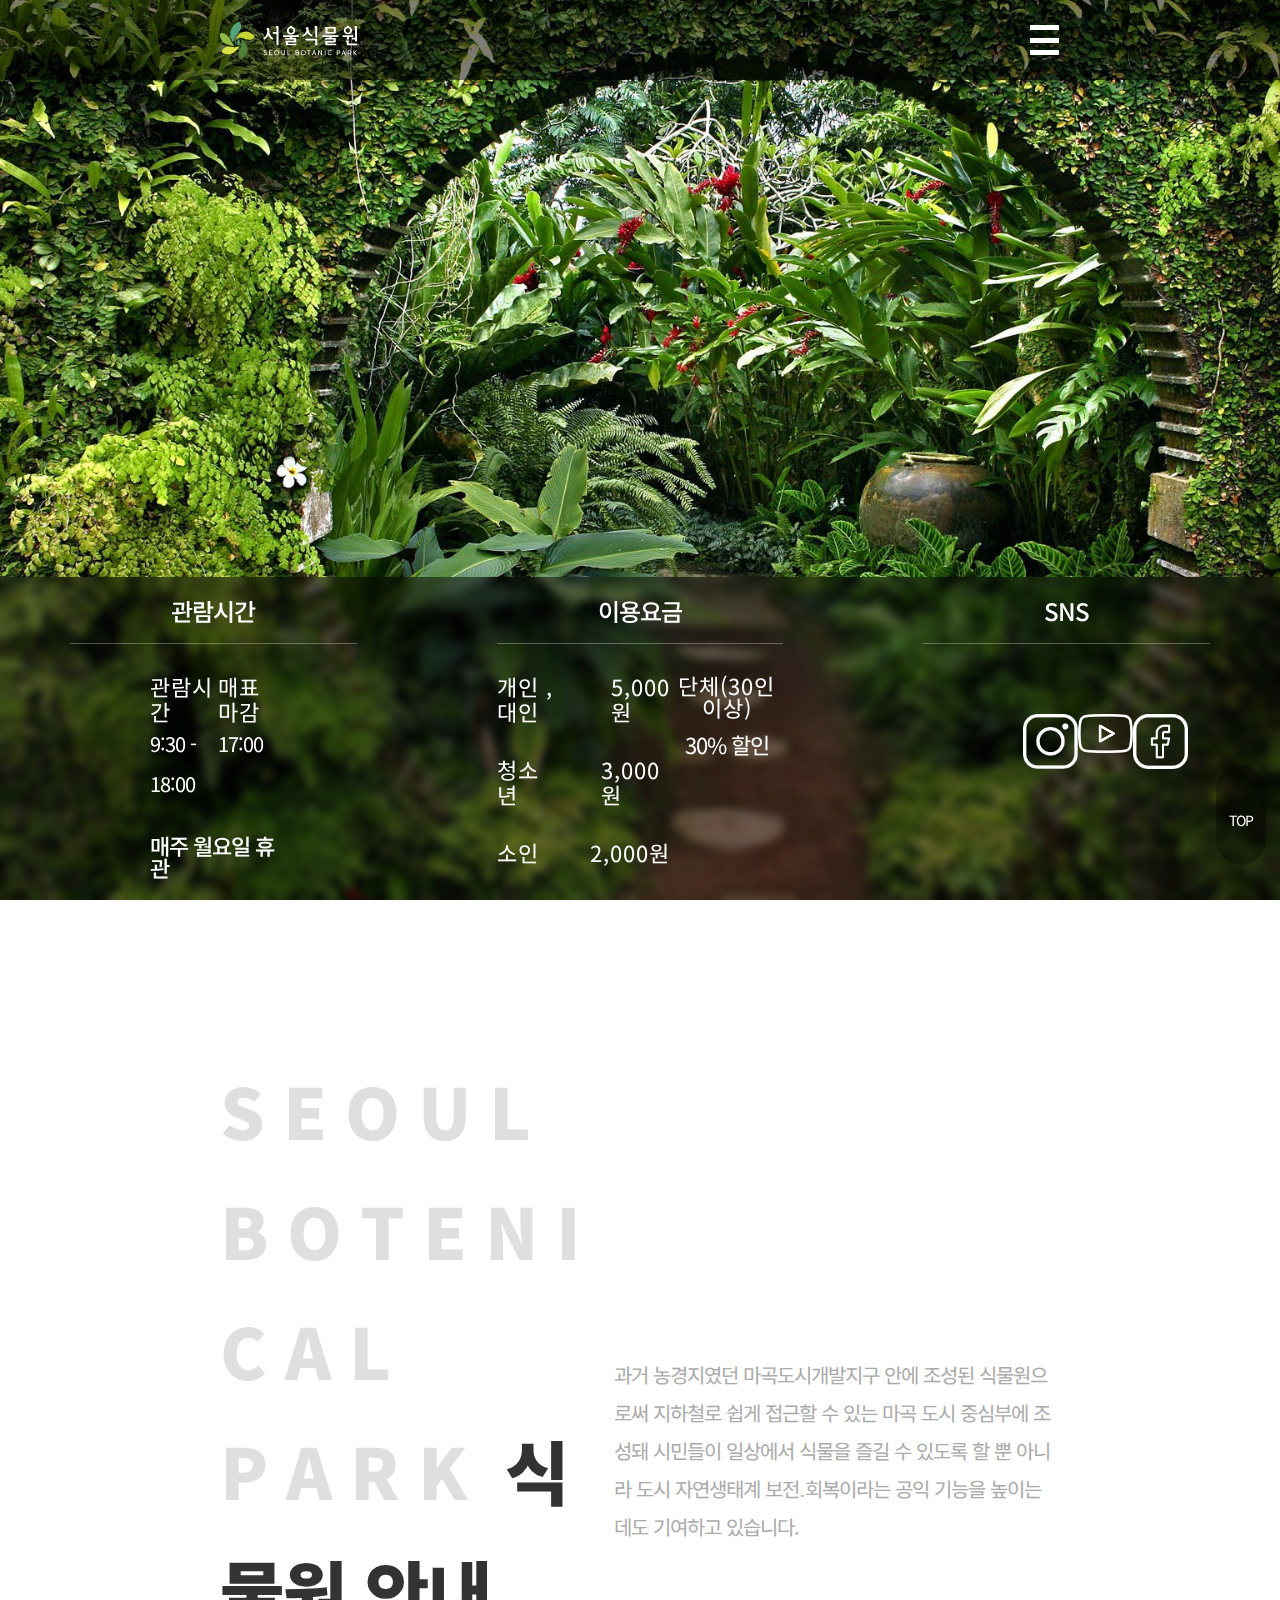
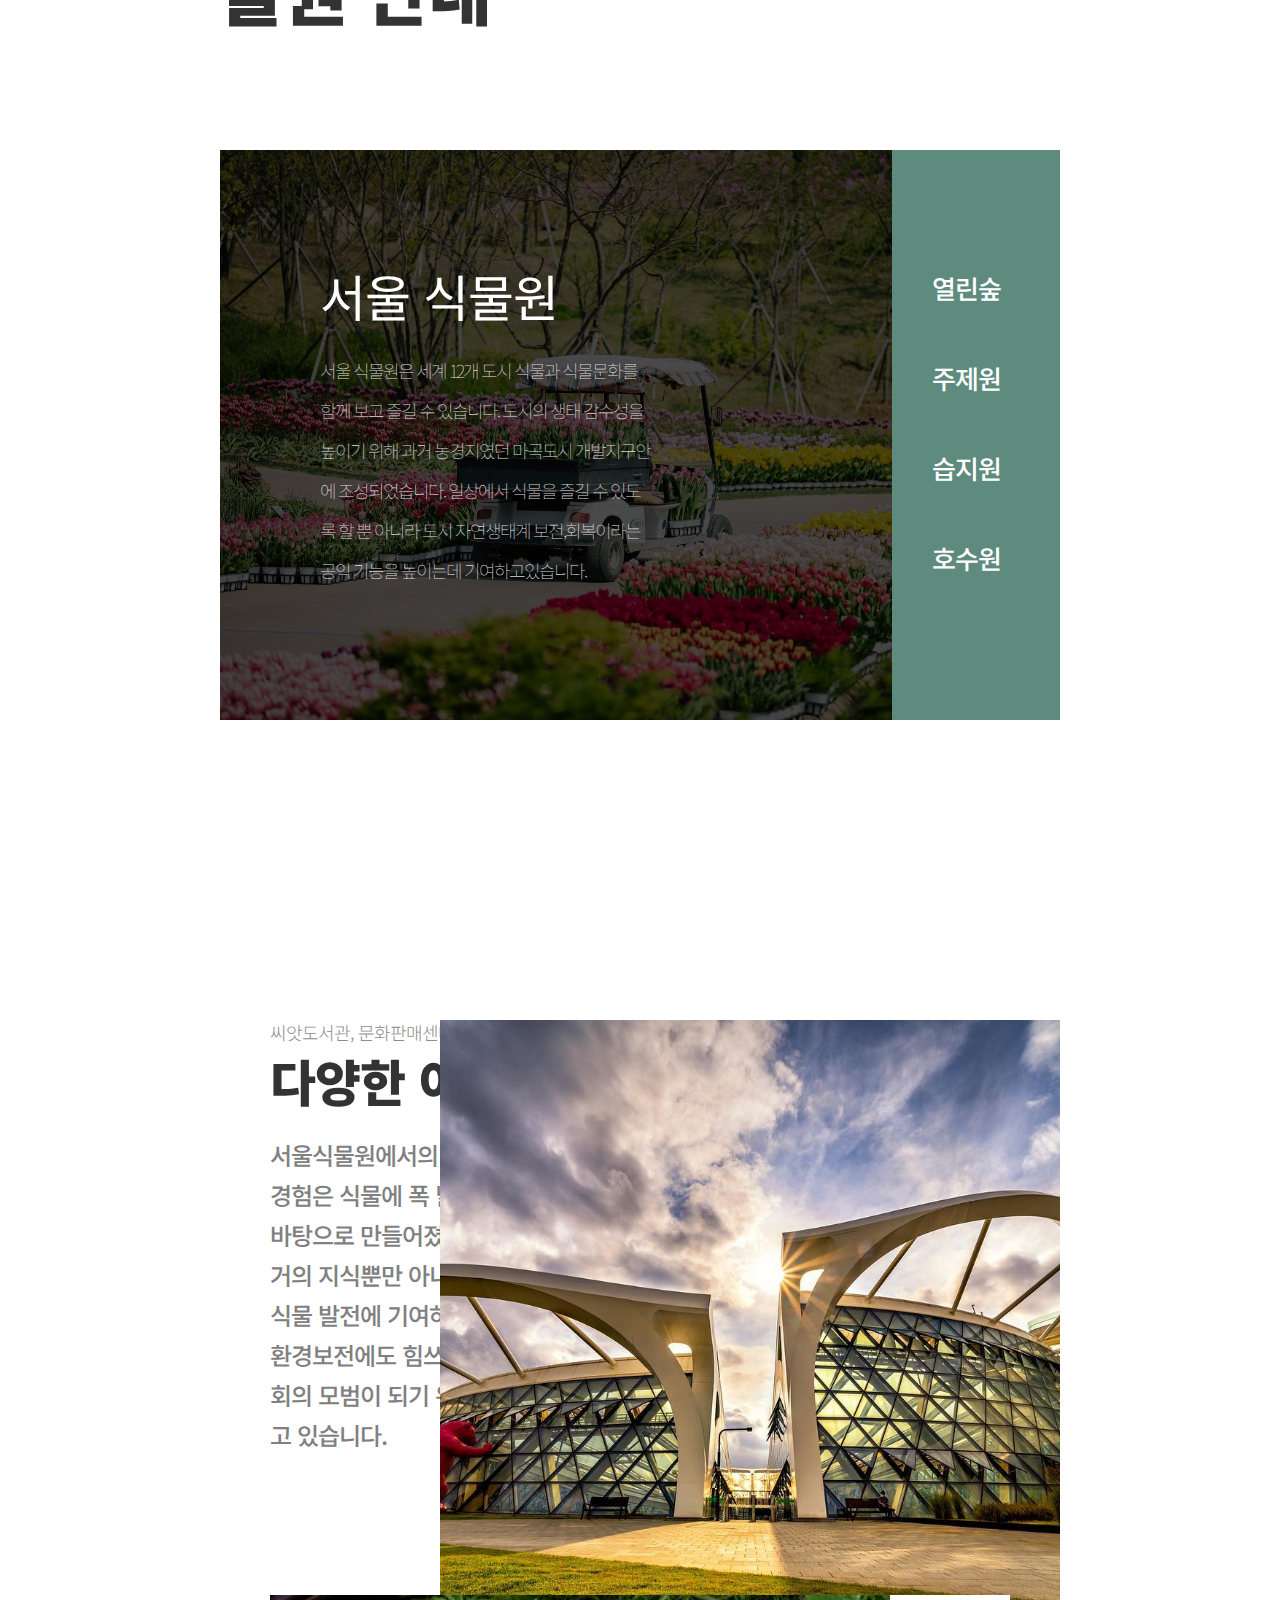
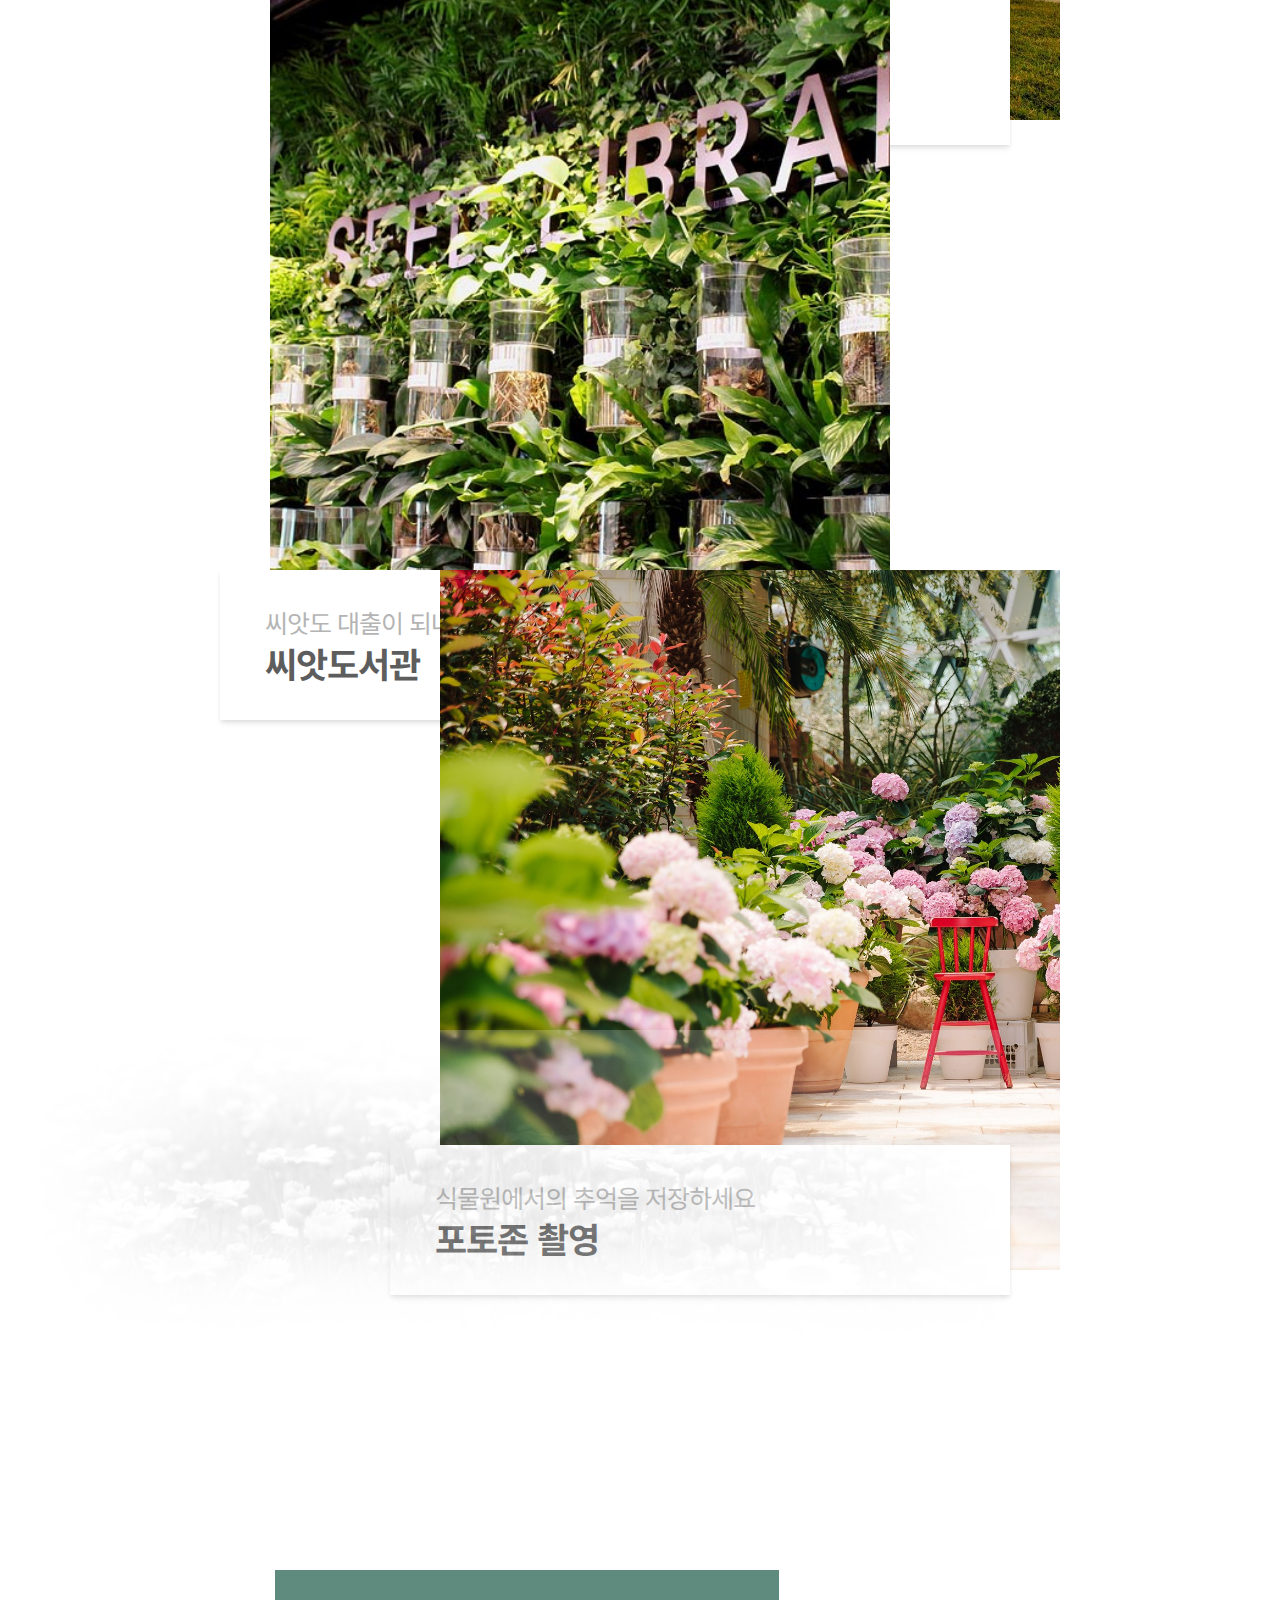
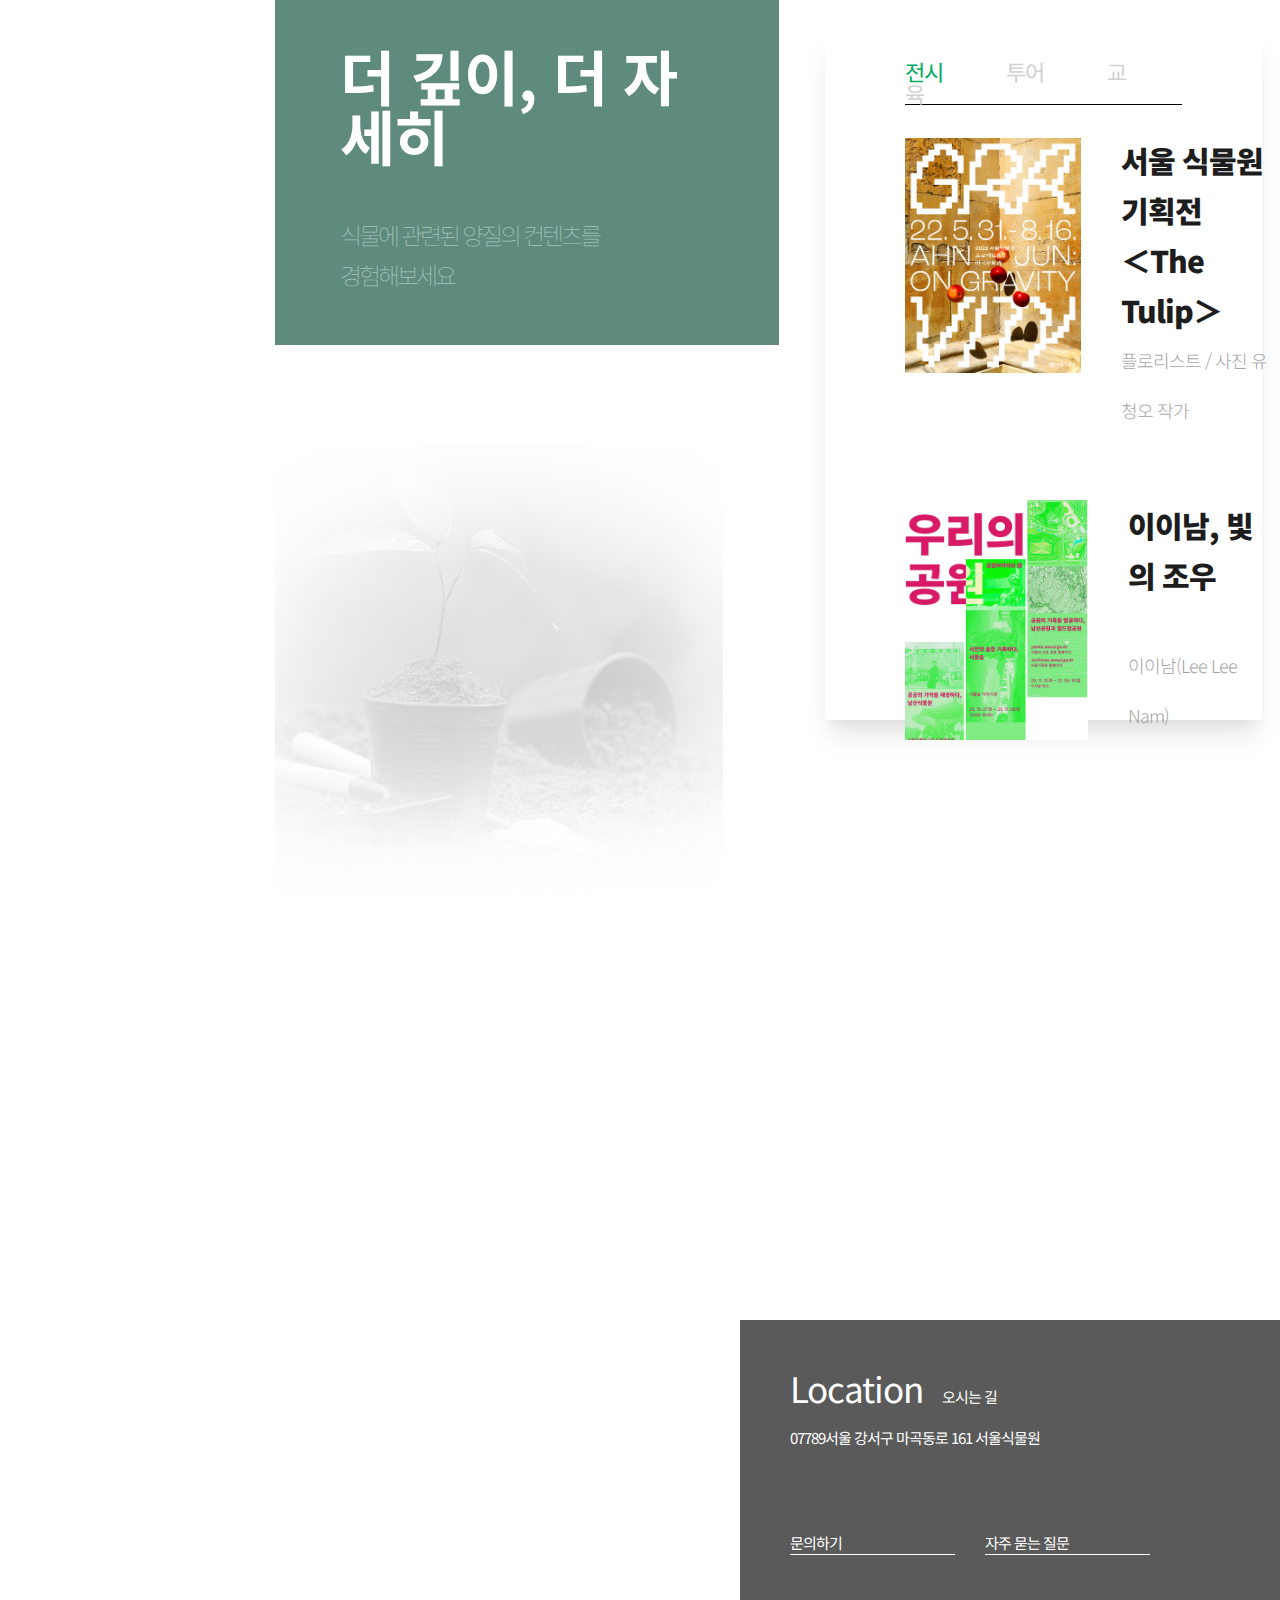
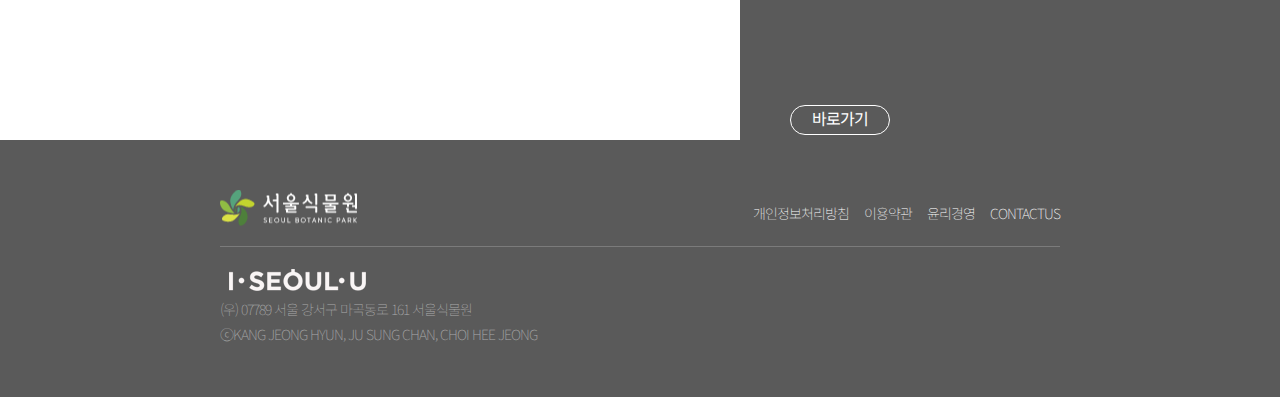
<file: index.html>
<!DOCTYPE html>
<html lang="ko">
<head>
    <meta charset="UTF-8">
    <meta http-equiv="X-UA-Compatible" content="IE=edge">
    <meta name="viewport" content="width=device-width, initial-scale=1.0">
    <title>index</title>

    <link rel="preconnect" href="https://fonts.googleapis.com">
    <link rel="preconnect" href="https://fonts.gstatic.com" crossorigin>
    <link href="https://fonts.googleapis.com/css2?family=Noto+Sans+KR:wght@100;300;400;500;700;900&display=swap" rel="stylesheet">
    <link rel="stylesheet" href="https://cdnjs.cloudflare.com/ajax/libs/font-awesome/6.1.1/css/all.min.css" integrity="sha512-KfkfwYDsLkIlwQp6LFnl8zNdLGxu9YAA1QvwINks4PhcElQSvqcyVLLD9aMhXd13uQjoXtEKNosOWaZqXgel0g==" crossorigin="anonymous" referrerpolicy="no-referrer" />
    <link rel="stylesheet" href="css/style.css">

</head>

<body>
 
    <header>
        <div class="inheader">
            <a href="#"><div class="hd_logo_wrap"></div></a>

            <div class="hd_menu_wrap">

                <div for="hd_map" class="hd_map_icon"><i class="fa-solid fa-map-location-dot hd_map"></i></div>

                <div for="hd_menu" class="hd_menu_icon">
                    <div class="hd_menu_icon_wrap">
                        <div class="hd_menu"></div>
                        <div class="hd_menu"></div>
                        <div class="hd_menu"></div>
                    </div>    
                </div>
            </div>
        </div>

        <div class="hd_nav_wrap">
            <div class="hd_nav_map">
                <img src="hd_ft_img/map_parking_2.jpg" alt="">
            </div>
            <ul class="hd_nav_menu_wrap">
                <li class="hd_nav"><a href="teme_garden/index.html">식 물 원 </a></li>
                <li class="hd_nav"><a href="green_house/index.html">시 설 안 내</a></li>
                <li class="hd_nav"><a href="exhibition/index.html">프 로 그 램</a></li>
                <li class="hd_nav"><a href="Plant_info/index.html">식 물 정 보</a></li>
                <li class="hd_nav"><a href="informatio/index.html">이 용 안 내</a></li>
            </ul>

        </div>

        <button class="hd_button">                
            <a href="#">
                <div class="button_wrap">
                    <i class="fa-solid fa-arrow-up-long hd_button_icon"></i>
                    <span>TOP</span>
                </div>
            </a>                
        </button>

    </header>

    

    <!-- header end -->

    <section class="section_1">


         <div class="container">
            
             <div class="con_wrap_1">
                
                <div class="title_1">
                    <h3>관람시간</h3>
                </div>
            
                <div class="con_time_1">
                    
                    <div class="time_1">
                        <p>
                            관람시간<br>
                            <span>9:30 - 18:00</span>
                        </p>
                        <p>
                            매표마감<br>
                            <span>17:00</span>
                        </p>
                    </div>

                    <h3 class="rest_1">매주 월요일 휴관</h3>

                </div>

             </div>

             <div class="con_wrap_1">

                <div class="title_1">
                    <h3>이용요금</h3>
                </div>
                <div class="con_price">

                    <div class="price_1">

                        <ul class="target_1">

                            <li><h3>개인 , 대인</h3></li>
                            <li><h3>5,000원</h3></li>

                        </ul>

                        <ul class="target_1">

                            <li><h3>청소년</h3></li>
                            <li><h3>3,000원</h3></li>

                        </ul>

                        <ul class="target_1">

                            <li><h3>소인</h3></li>
                            <li><h3>2,000원</h3></li>

                        </ul>

                    </div>
                    <h3 class="sale">
                        단체(30인 이상) <br>
                        <span>30% 할인</span>
                    </h3>

                </div>

             </div>
             <div class="con_wrap_1">

                <div class="title_1">
                    <h3>SNS</h3>
                </div>

                <div class="icon_wrap_1">

                    <a href="https://www.instagram.com/"><img src="img/youtube_2.png" alt="유튜브아이콘"></a>
                    <a href="https://www.youtube.com/channel/UC2zrGJ4PxD4JHGkTJodWdSw"><img src="img/instar_2.png" alt="인스타아이콘"></a>
                    <a href="https://ko-kr.facebook.com/"><img src="img/facebook_2.png" alt="페이스북아이콘"></a>

                </div>

             </div>

         </div>


    </section>
    <!-- section_1 end -->

    <section class="section_2">

        <div class="container_2">
            <div class="title_wrap_2">
                <a href="#">
                    <h1 class="title_2">
                    <span>S E O U L <br>
                        B O T E N I C A L <br>
                        P A R K</span> &nbsp;식물원 안내
                    </h1>
                    <p class="title_con_2">
                        과거 농경지였던 마곡도시개발지구 안에 조성된 식물원으로써
                        지하철로 쉽게 접근할 수 있는 마곡 도시 중심부에 조성돼 시민들이 일상에서 식물을 즐길 수 있도록 할 뿐 아니라 
                        도시 자연생태계 보전․회복이라는 공익 기능을 높이는 데도 기여하고 있습니다.
                    </p>
                </a>
            </div>

            <div class="con_wrap_2">

                <div class="img_box_2" id="img">
                    <div class="black_box_2" id="black_box">
                        <h3>서울 식물원</h3>
                        <p>
                            서울 식물원은 세계 12개 도시 식물과 식물문화를 함께 보고 즐길 수 있습니다.
                            도시의 생태 감수성을 높이기 위해 과거 농경지였던 마곡도시 개발지구안에 조성되었습니다.
                            일상에서 식물을 즐길 수 있도록 할 뿐 아니라 도시 자연생태계 보전,회복이라는 공익 기능을 높이는데 기여하고있습니다.
                        </p>
                    </div>
                    <ul class="text_box_2">
                    
                        <li class="open_2">                            
                            <div class="img_2">
                                <div class="img_cover_2">
                                    <h3>
                                        열린숲
                                    </h3>
                                    <p>
                                        서울식물원의 입구이자 방문자 안내서비스가 제공되는 공간.
                                        지하철역과 연결된 광장에 들어서면 둘레숲 한가운데 넓은 잔디마당을
                                        만날 수 있습니다. 축제, 특별 전시 등 사계절 다양한 볼거리가
                                    </p>
                                </div>
                            </div>
                            <a href="teme_garden/index.html">열린숲</a>
                        </li>                    
                        <li class="jujae_2">
                            <div class="img_2">
                                <div class="img_cover_2">
                                    <h3>
                                        주제원
                                    </h3>
                                    <p>
                                        사계절이 뚜렷한 한국은 수많은 나무들이 계절마다
                                        피고지며 언제 어디서나 아름다운 풍경을 볼 수 있습니다. 
                                        이 땅에서 오랜 시간 우리와 함께 살아온 '고향나무 20종'을 한국 정원문화의
                                        과거와 현재를 '여덟 가지 주제정원'으로 경험해보세요. 
                                    </p>
                                </div>
                            </div>
                            <a href="teme_garden/index.html">주제원</a>
                        </li>
                        <li class="seupji_2">
                            <div class="img_2">
                                <div class="img_cover_2">
                                    <h3>
                                        습지원
                                    </h3>
                                    <p>
                                        서울식물원과 한강이 만나는 지점으로,물이 만드는 경이로운  
                                        생태경관을 관찰할 수 있습니다. 자연천이가 보존되어 생물종다양성이
                                        실현되는 공간입니다. 한강나들목을 통해 식물원을 편리학 찾아올 수
                                        있습니다.
                                    </p>
                                </div>
                            </div>
                            <a href="teme_garden/index.html">습지원</a></li>
                        <li class="hosu_2">
                            <div class="img_2">
                                <div class="img_cover_2">
                                    <h3>
                                        호수원
                                    </h3>
                                    <p>
                                        호수 주변으로 산책길과 수변관찰 데크가 조성된 공간. 호수계단에
                                        앉아 식물원을 조망하거나 습지식물과 텃새를 관찰할 수도 있는
                                        휴식공간이자 생태 교육장입니다.
                                    </p>
                                </div>
                            </div>
                            <a href="teme_garden/index.html">호수원</a>
                        </li>
                    </ul>
                </div>
                


            </div>
        </div>
    </section>
    <!-- section_2 end --> 
    
    <section class="section_3">

        <div class="container_3">

            <div class="top_con_3">
                <div class="text_3">
                    <p>
                        씨앗도서관, 문화판매센터, 포토존 대여 등
                    </p>
                    <h1>
                        다양한 이용안내 
                    </h1>
                    <h2>
                        서울식물원에서의 다채로운 경험은 식물에
                        폭 넓은 지식을 바탕으로 만들어졌습니다.
                        과거의 지식뿐만 아니라 한국의 식물 발전에
                        기여하고 있으며 환경보전에도 힘쓰고 있어
                        사회의 모범이 되기 위해 노력하고 있습니다.

                    </h2>
                </div>
                <div class="con_box_3 center_3">
                    <a href="green_house/index.html">
                        <div class="text_box_3">
                            <div class="con_text_3">
                                <p>아이와 함께하는 즐거운 생활교육</p>
                                <h3>식물문화센터</h3>
                            </div>                            
                            <i class="fa-solid fa-chevron-right arrow_3"></i>                            
                        </div>
                    </a>
                </div>
            </div>

            <div class="bottom_con_3">

                <div class="con_box_3 library_3">
                    <a href="green_house/index.html">
                        <div class="text_box_3">
                            <div class="con_text_3">
                                <p>씨앗도 대출이 되나요? 그럼요!</p>
                                <h3>씨앗도서관</h3>
                            </div>
                            
                            <i class="fa-solid fa-chevron-right arrow_3"></i>
                            
                        </div>
                    </a>
                </div>

                <div class="con_box_3 photo_3">
                    <a href="green_house/index.html">
                        <div class="text_box_3">
                            <div class="con_text_3">
                                <p>식물원에서의 추억을 저장하세요</p>
                                <h3>포토존 촬영</h3>
                            </div>
                            
                            <i class="fa-solid fa-chevron-right arrow_3"></i>
                            
                        </div>
                    </a>
                </div>
                
                <div class="shadow_box_3">
                    <img src="img/shadow.png" alt="꽃그림자">
                </div>
                

            </div>

        </div>

    </section>
    <!-- section_3 end -->

    <section class="section_4">

        <div class="container_4">

            <div class="title_box_4">
                <h1>더 깊이, 더 자세히</h1>
                <h3>식물에 관련된 양질의 컨텐츠를<br>
                    경험해보세요
                </h3>
            </div>

            <div class="con_box_4">
                <input type="radio" name="menu_4" id="show_4" checked>
                <input type="radio" name="menu_4" id="tour_4">
                <input type="radio" name="menu_4" id="edu_4">
                
                <div class="menu_box_4">
                    <div class="menu_wrap_4">
                        <label class="menu_show_4" for="show_4">전시</label>
                        <label class="menu_tour_4" for="tour_4">투어</label>
                        <label class="menu_edu_4" for="edu_4">교육</label>
                    </div>
                    <a href="exhibition/index.html">
                        <i class="fa-solid fa-chevron-right arrow_4"></i>
                    </a>
                </div>

                <div class="con_wrap_4">

                    <div class="con_group_4 con_show_4">
                        <a href="exhibition/index.html">
                        <div class="con_4">
                            
                            <div class="con_img_4 show_img_1"></div>
                            <div class="text_4">
                                <h3>
                                    서울 식물원 기획전<br> 
                                    ＜The Tulip＞
                                </h3>
                                <p>플로리스트 / 사진 유청오 작가</p>
                            </div>
                        </div>
                        </a>

                        <a href="exhibition/index.html">
                            <div class="con_4">    
                                <div class="con_img_4 show_img_2"></div>
                                <div class="text_4">
                                    <h3>
                                        이이남, 빛의 조우
                                        
                                    </h3>
                                    <p>이이남(Lee Lee Nam)</p>
                                </div>
                            </div>
                        </a>
                    </div>

                    <div class="con_group_4 con_tour_4">

                        <div class="con_4">
                            <div class="con_img_4 tour_img_1"></div>
                            <div class="text_4">
                                <h3>
                                    [식물원투어/가족/5월]<br> 
                                    식물원에서 만나는 공기정화
                                </h3>
                                <p>2022-04-21~2022-05-27</p>
                            </div>
                        </div>
                        
                        <div class="con_4">    
                            <div class="con_img_4 tour_img_2"></div>
                            <div class="text_4">
                                <h3>
                                    [식물원투어/개인/6월]<br> 
                                    온실+주제원 해설투어<br> 
                                    (개인/평일)
                                </h3>
                                <p>2022-05-23~2022-06-26</p>
                            </div>
                        </div>

                    </div>

                    <div class="con_group_4 con_edu_4">

                        <div class="con_4">
                            <div class="con_img_4 edu_img_1"></div>
                            <div class="text_4">
                                <h3>
                                    [서울식물원 숲문화학교]<br> 
                                    슬기로운 식물의 생존전략
                                </h3>
                                <p>숲문화학교<br>2022-04-22~2022-05-26</p>
                            </div>
                        </div>
                        
                        <div class="con_4">    
                            <div class="con_img_4 edu_img_2"></div>
                            <div class="text_4">
                                <h3>
                                    [어린이정원학교/가족/5월]<br>
                                    스스로 가족 정원사
                                </h3>
                                <p>어린이정원학교<br>2022-04-21~2022-05-27</p>
                            </div>
                        </div>

                    </div>

                    

                </div>

            </div>
 
        </div> 
        <div class="shadow_box_4"></div>   

    </section>
    <!-- section_4 end -->

    <section class="section_5">

        <div class="container_5">

            <iframe src="https://www.google.com/maps/embed?pb=!1m18!1m12!1m3!1d6325.052102400244!2d126.82713140313173!3d37.56622870000001!2m3!1f0!2f0!3f0!3m2!1i1024!2i768!4f13.1!3m3!1m2!1s0x357c9d01503c1eeb%3A0x947516d30347709a!2z7ISc7Jq47Iud66y87JuQ!5e0!3m2!1sko!2skr!4v1653358140004!5m2!1sko!2skr" allowfullscreen="" loading="lazy" referrerpolicy="no-referrer-when-downgrade"></iframe>
            <div class="con_wrap_5">
                
                <div class="title_5">
                    <h3>
                        Location <span>오시는 길</span>
                    </h3>
                    <p>07789서울 강서구 마곡동로 161 서울식물원</p>
                </div>

                <ul class="menu_wrap_5">
                    <a href="#">
                        <li class="menu_5">
                            문의하기
                            <i class="fa-solid fa-arrow-right arrow_5"></i>
                        </li>
                    </a>
                    <a href="#">
                        <li class="menu_5">
                            자주 묻는 질문
                            <i class="fa-solid fa-arrow-right arrow_5"></i>
                        </li>
                    </a>
                </ul>
                <a href="informatio/index.html">
                    <div class="map_nav_5">
                        바로가기 
                        <i class="fa-solid fa-arrow-right"></i>
                    </div>
                </a>
            </div>

        </div>

    </section>
    <!-- section_5 end -->


    <footer>

        <div class="ft_inner">

            <div class="ft_top_wrap">

                <a href="#"><div class="ft_logo"></div></a>

                <ul class="ft_menu_wrap">

                    <a href="#"><li class="ft_menu">개인정보처리방침</li></a>
                    <a href="#"><li class="ft_menu">이용약관</li></a>
                    <a href="#"><li class="ft_menu">윤리경영</li></a>
                    <a href="#"><li class="ft_menu">CONTACTUS</li></a>

                </ul>

            </div>

            <div class="ft_bottom_wrap">

                <div class="ft_left">

                    <div class="ft_seoul"></div>
                    <p>
                        (우) 07789 서울 강서구 마곡동로 161 서울식물원<br>
                        ⓒKANG JEONG HYUN, JU SUNG CHAN, CHOI HEE JEONG
                    </p>

                </div>

            </div>

        </div>

    </footer>
    <!-- footer end -->

    <script src="js/header.js"></script>
    <script src="js/headerreaction.js"></script>
</body>

</html>
</file>
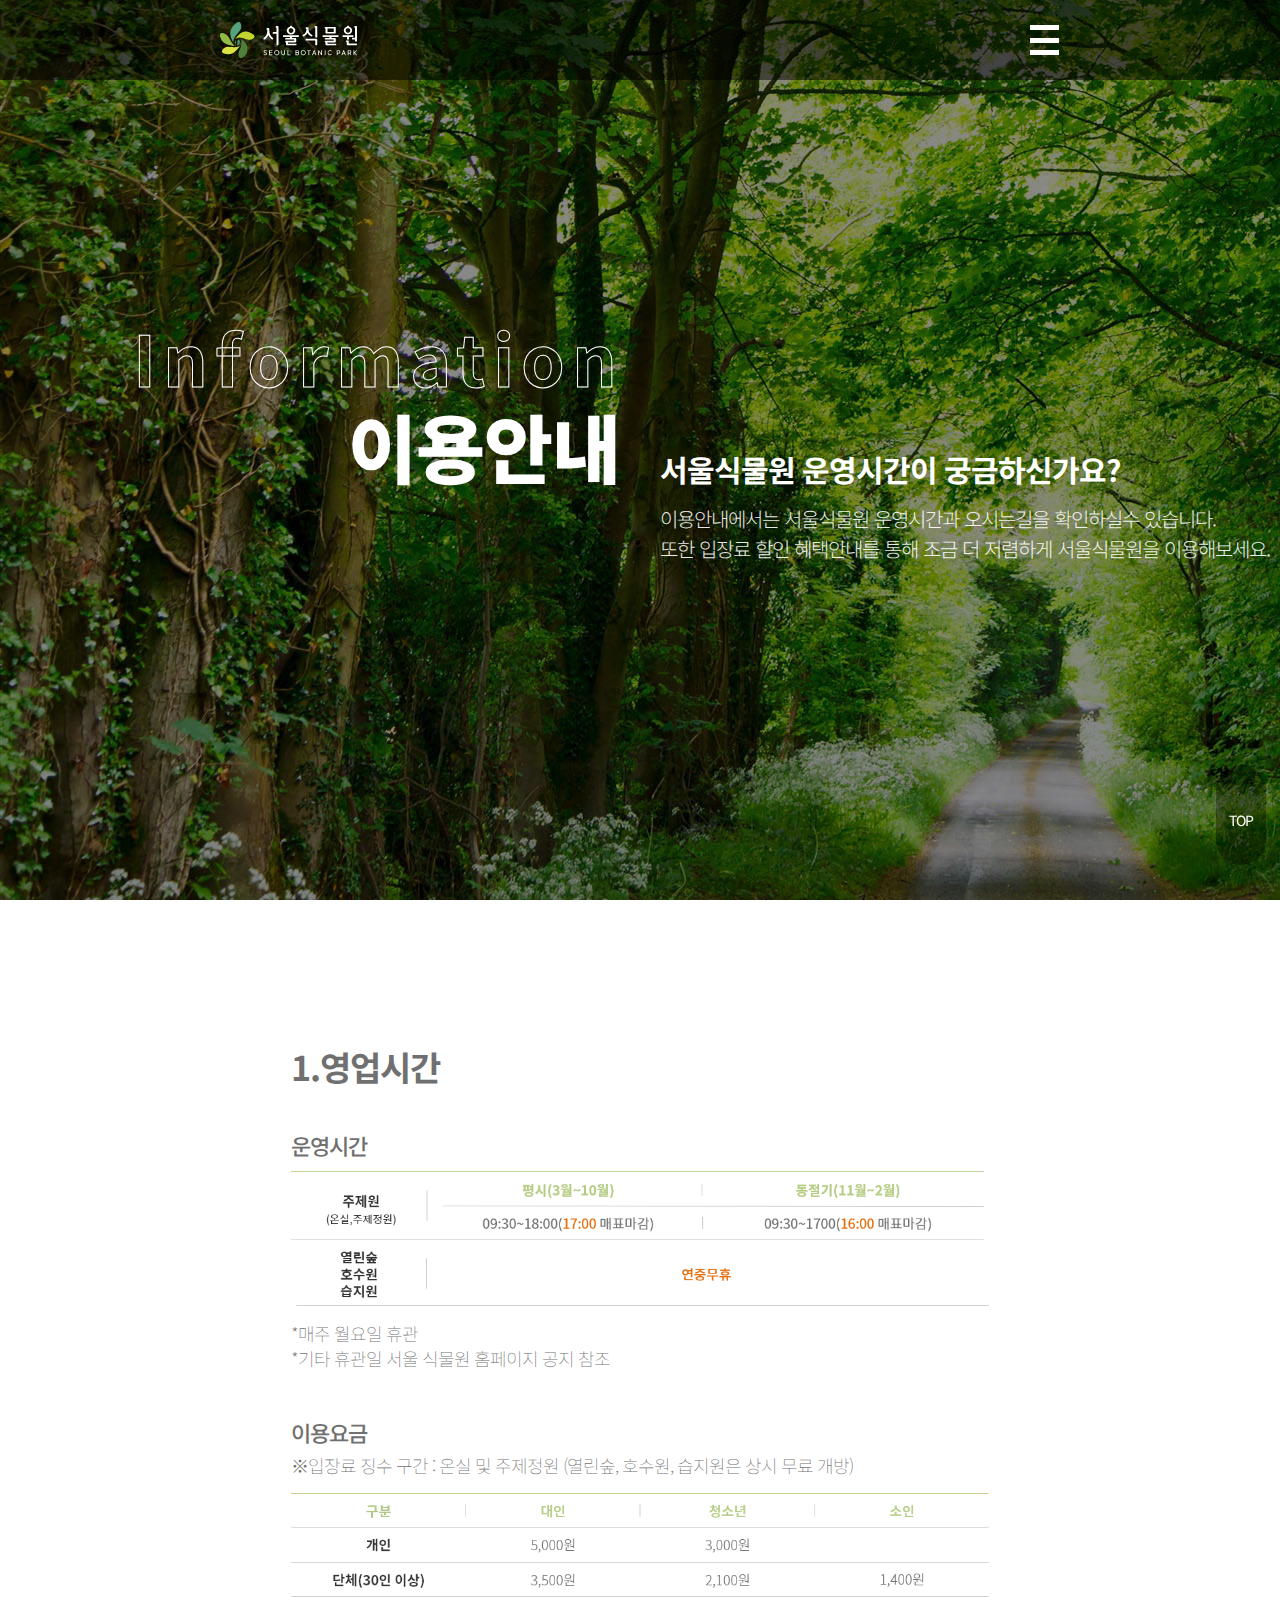
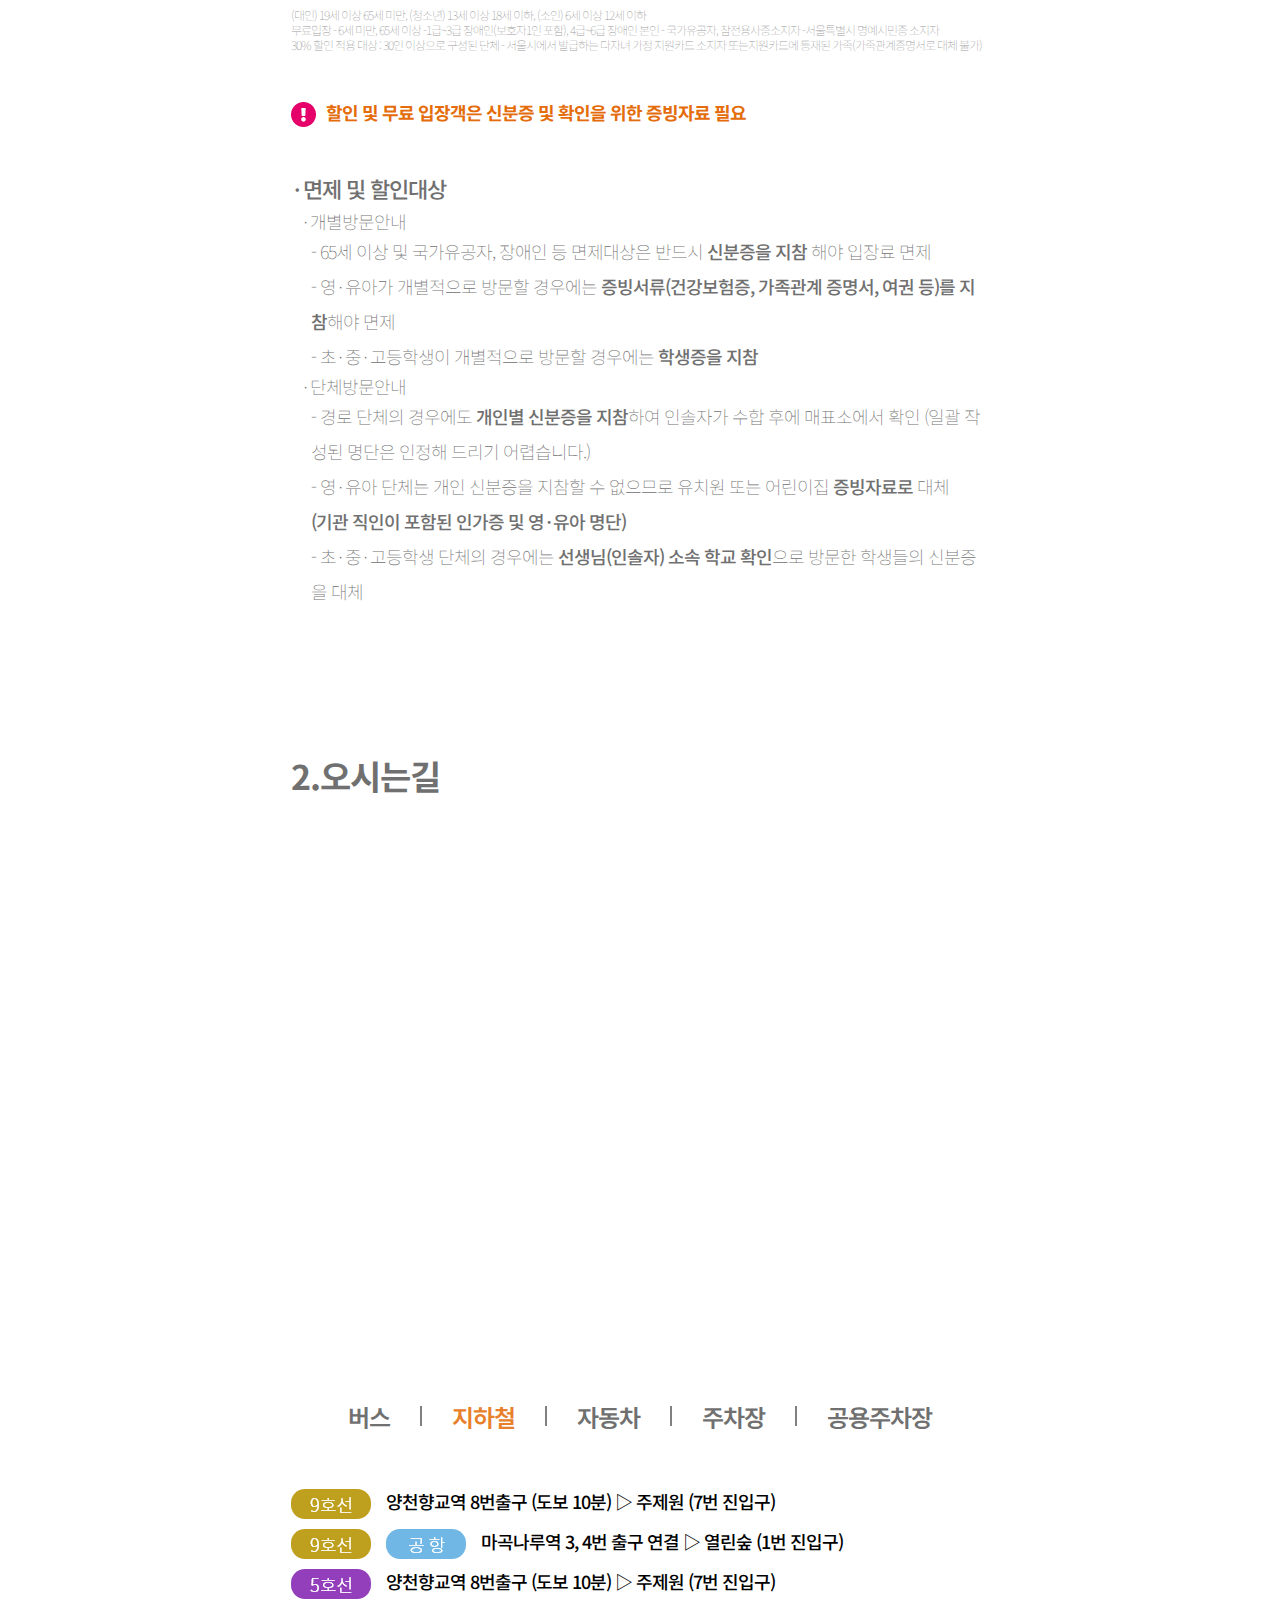
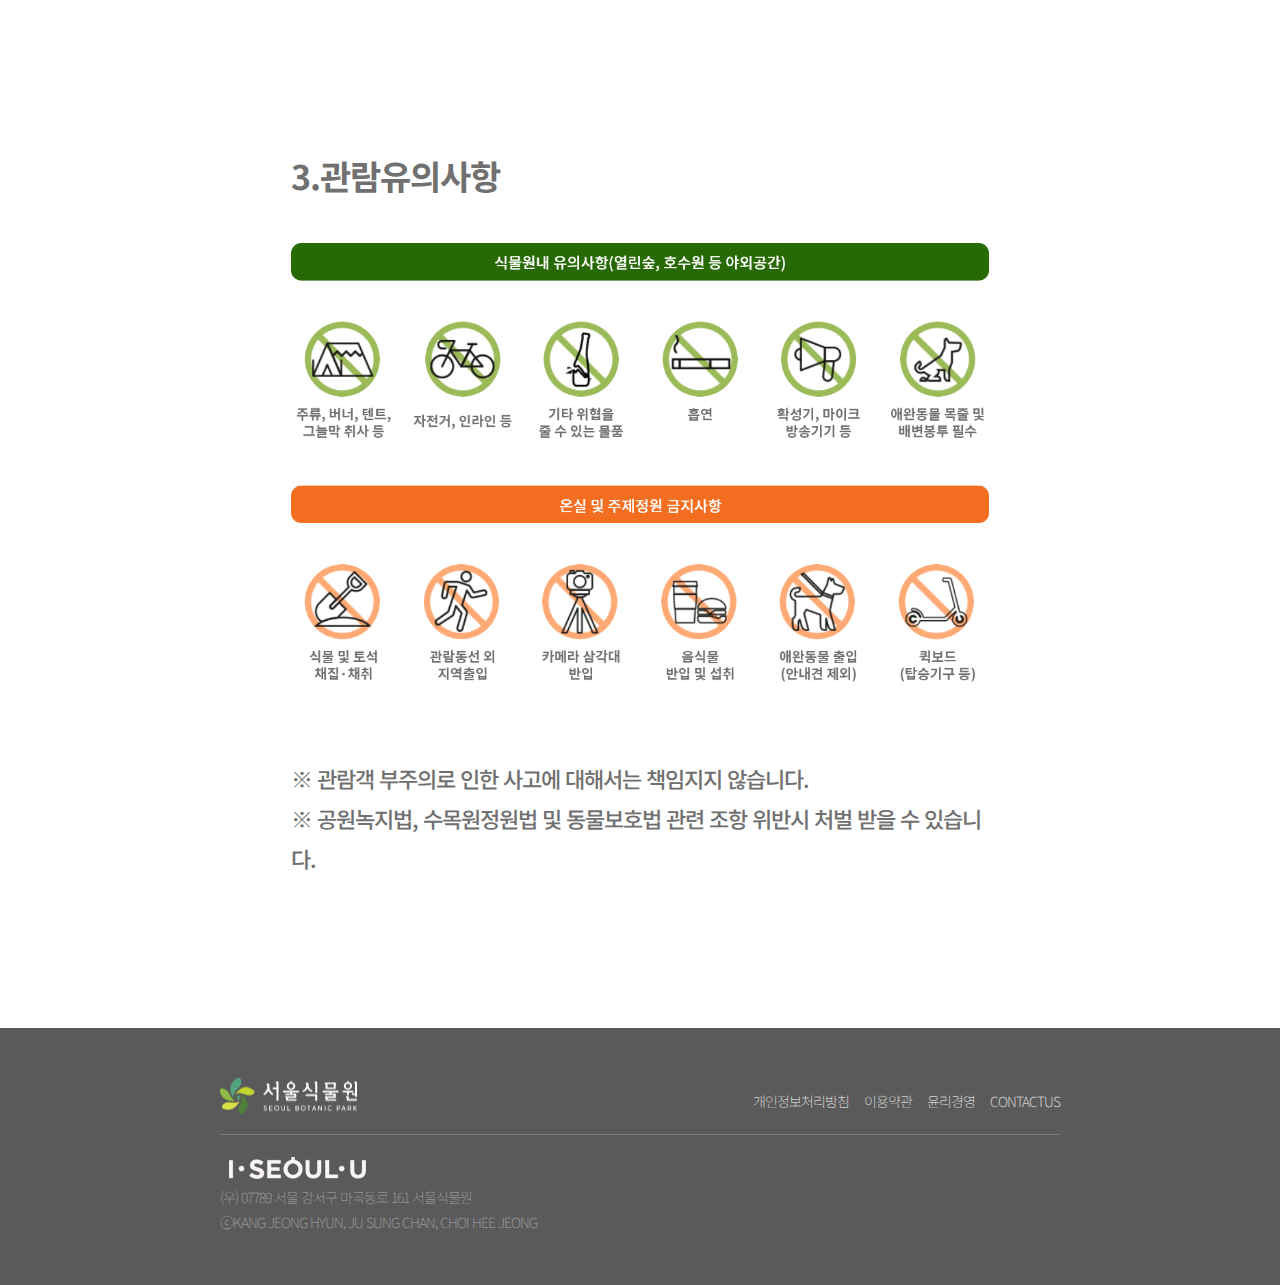
<file: informatio/index.html>
<!DOCTYPE html>
<html lang="ko">
<head>
    <meta charset="UTF-8">
    <meta http-equiv="X-UA-Compatible" content="IE=edge">
    <meta name="viewport" content="width=device-width, initial-scale=1.0">
    <title>index</title>

    <link rel="preconnect" href="https://fonts.googleapis.com">
    <link rel="preconnect" href="https://fonts.gstatic.com" crossorigin>
    <link href="https://fonts.googleapis.com/css2?family=Noto+Sans+KR:wght@100;300;400;500;700;900&display=swap" rel="stylesheet">
    <link rel="stylesheet" href="https://cdnjs.cloudflare.com/ajax/libs/font-awesome/6.1.1/css/all.min.css" integrity="sha512-KfkfwYDsLkIlwQp6LFnl8zNdLGxu9YAA1QvwINks4PhcElQSvqcyVLLD9aMhXd13uQjoXtEKNosOWaZqXgel0g==" crossorigin="anonymous" referrerpolicy="no-referrer" />
    <link rel="stylesheet" href="css/style.css">

</head>
<body>
    
    <header>
        <div class="inheader">
            <a href="../index.html"><div class="hd_logo_wrap"></div></a>

            <div class="hd_menu_wrap">

                <div for="hd_map" class="hd_map_icon"><i class="fa-solid fa-map-location-dot hd_map"></i></div>

                <div for="hd_menu" class="hd_menu_icon">
                    <div class="hd_menu_icon_wrap">
                        <div class="hd_menu"></div>
                        <div class="hd_menu"></div>
                        <div class="hd_menu"></div>
                    </div>    
                </div>
            </div>
        </div>

        <div class="hd_nav_wrap">
            <div class="hd_nav_map">
                <img src="hd_ft_img/map_parking_2.jpg" alt="">
            </div>
            <ul class="hd_nav_menu_wrap">
                <li class="hd_nav"><a href="../teme_garden/index.html">식 물 원 </a></li>
                <li class="hd_nav"><a href="../green_house/index.html">시 설 안 내</a></li>
                <li class="hd_nav"><a href="../exhibition/index.html">프 로 그 램</a></li>
                <li class="hd_nav"><a href="../Plant_info/index.html">식 물 정 보</a></li>
                <li class="hd_nav"><a href="#">이 용 안 내</a></li>
            </ul>

        </div>

        <button class="hd_button">                
            <a href="#">
                <div class="button_wrap">
                    <i class="fa-solid fa-arrow-up-long hd_button_icon"></i>
                    <span>TOP</span>
                </div>
            </a>                
        </button>

    </header>

    

    <!-- header end -->

    <section class="section_0">

        <div class="bg_0">
            <div class="bg_cover_0">
                <div class="title_wrap_0">
                    <svg xmlns="http://www.w3.org/2000/svg" width="488" height="103" viewBox="0 0 488 103">
                        <text id="Information" transform="translate(1 82)" fill="none" stroke="#fff" stroke-width="1" font-size="70" font-family="NotoSansKR-Bold, Noto Sans KR" font-weight="700" letter-spacing="0.101em"><tspan x="0" y="0">Information</tspan></text>
                    </svg>                      
                    <h2>이용안내</h2>
                </div>
                <div class="text_wrap_0">
                    <h3>서울식물원 운영시간이 궁금하신가요?</h3>
                    <p>
                        이용안내에서는 서울식물원 운영시간과 오시는길을 확인하실수 있습니다.<br>
                        또한 입장료 할인 혜택안내를 통해 조금 더 저렴하게 서울식물원을 이용해보세요.
                    </p>
                </div>
            </div>
        </div>

    </section>
    <!-- section_0 end -->

    <section class="section_1">

        <div class="container">

            <h1 class="title_1">1.영업시간</h1>
            
            <div class="time_wrap">

                <h3>운영시간</h3>

                <img src="img/time.png" alt="">

                <p>
                    *매주 월요일 휴관<br>
                    *기타 휴관일 서울 식물원 홈페이지 공지 참조
                </p>

            </div>

            <div class="price_wrap">
                <h3>이용요금</h3>

                <p>
                    ※입장료 징수 구간 : 온실 및 주제정원 (열린숲, 호수원, 습지원은 상시 무료 개방)
                </p>
                
                <img src="img/price.png" alt="입장요금표">

                <div>
                    <ul>
                        <li>
                            (대인) 19세 이상 65세 미만, (청소년) 13세 이상 18세 이하, (소인) 6세 이상 12세 이하
                        </li>
                        <li>
                            무료입장 - 6세 미만, 65세 이상  -1급~3급 장애인(보호자1인 포함), 4급~6급 장애인 본인 - 국가유공자, 참전용사증소지자   -서울특별시 명예시민증 소지자
                        </li>
                        <li> 
                            30% 할인 적용 대상 : 30인 이상으로 구성된 단체    - 서울시에서 발급하는 다자녀 가정 지원카드 소지자 또는지원카드에 등재된 가족(가족관계증명서로 대체 불가)
                        </li>
                    </ul>
                </div>

            </div>

            <div class="notice_wrap">

                <div class="notice">

                    <div class="notice_icon"></div>
                    <h3>
                        할인 및 무료 입장객은 신분증 및 확인을 위한 증빙자료 필요
                    </h3>

                </div>

                <h3 class="n_title">·면제 및 할인대상</h3>                    
                        
                <p class="n_subtitle">·개별방문안내</p>
            
                <p class="n_cpt">
                    - 65세 이상 및 국가유공자, 장애인 등 면제대상은 반드시 <span>신분증을 지참</span> 해야 입장료 면제<br>
                    - 영·유아가 개별적으로 방문할 경우에는 <span> 증빙서류(건강보험증, 가족관계 증명서, 여권 등)를 지참</span>해야 면제<br>
                    - 초·중·고등학생이 개별적으로 방문할 경우에는 <span>학생증을 지참</span>
                </p>

                <p class="n_subtitle">·단체방문안내</p>

                <p class="n_cpt">
                    - 경로 단체의 경우에도 <span> 개인별 신분증을 지참</span>하여 인솔자가 수합 후에 매표소에서 확인 (일괄 작성된 명단은 인정해 드리기 어렵습니다.) <br>
                    - 영·유아 단체는 개인 신분증을 지참할 수 없으므로 유치원 또는 어린이집 <span> 증빙자료로</span> 대체 <span> <br>
                    (기관 직인이 포함된 인가증 및 영·유아 명단)</span> <br>
                    - 초·중·고등학생 단체의 경우에는 <span> 선생님(인솔자) 소속 학교 확인</span>으로 방문한 학생들의 신분증을 대체
                </p>

            </div>

        </div>
        <!-- container_1 end -->

    </section>
    <!-- section_1 end -->

    <section class="section_2">

        <div class="container">

            <h1 class="title_2">2.오시는길</h1>

            <iframe src="https://www.google.com/maps/embed?pb=!1m18!1m12!1m3!1d6325.052102400244!2d126.82713140313173!3d37.56622870000001!2m3!1f0!2f0!3f0!3m2!1i1024!2i768!4f13.1!3m3!1m2!1s0x357c9d01503c1eeb%3A0x947516d30347709a!2z7ISc7Jq47Iud66y87JuQ!5e0!3m2!1sko!2skr!4v1653358140004!5m2!1sko!2skr" allowfullscreen="" loading="lazy" referrerpolicy="no-referrer-when-downgrade"></iframe>

            <ul class="come_wrap_2">

                <a href="#"><li class="bus">버스</li></a>
                <a href="#"><li class="subway">지하철</li></a>
                <a href="#"><li class="car">자동차</li></a>
                <a href="#"><li class="park_1">주차장</li></a>
                <a href="#"><li class="park_2">공용주차장</li></a>

            </ul>

            <ul class="way_wrap">

                <li class="way">

                    <div class="sub_way sub_way_1"></div>
                    <p>
                        양천향교역 8번출구 (도보 10분) ▷ 주제원 (7번 진입구)
                    </p>

                </li>

                <li class="way">

                    <div class="sub_way sub_way_1"></div>
                    <div class="sub_way sub_way_2"></div>
                    <p>
                        마곡나루역 3, 4번 출구 연결 ▷ 열린숲 (1번 진입구)
                    </p>

                </li>

                <li class="way">

                    <div class="sub_way sub_way_3"></div>
                    <p>
                        양천향교역 8번출구 (도보 10분) ▷ 주제원 (7번 진입구)
                    </p>

                </li>

            </ul>

        </div>
        <!-- container_2 end -->

    </section>
    <!-- section_2 end -->

    <section class="section_3">

        <div class="container">

            <h1 class="title_3">3.관람유의사항</h1>
            <img src="img/notice_2.png" alt="관람유의사항">
            <h3>

                ※ 관람객 부주의로 인한 사고에 대해서는 책임지지 않습니다. <br>
                ※ 공원녹지법, 수목원정원법 및 동물보호법 관련 조항 위반시 처벌 받을 수 있습니다.

            </h3>

        </div>
        <!-- container end -->

    </section>
    <!-- section_3 end -->

    <footer>

        <div class="ft_inner">

            <div class="ft_top_wrap">

                <a href="#"><div class="ft_logo"></div></a>
                <ul class="ft_menu_wrap">

                    <a href="#"><li class="ft_menu">개인정보처리방침</li></a>
                    <a href="#"><li class="ft_menu">이용약관</li></a>
                    <a href="#"><li class="ft_menu">윤리경영</li></a>
                    <a href="#"><li class="ft_menu">CONTACTUS</li></a>

                </ul>

            </div>

            <div class="ft_bottom_wrap">

                <div class="ft_left">

                    <div class="ft_seoul"></div>
                    <p>
                        (우) 07789 서울 강서구 마곡동로 161 서울식물원<br>
                        ⓒKANG JEONG HYUN, JU SUNG CHAN, CHOI HEE JEONG
                    </p>

                </div>

            </div>

        </div>

    </footer>
    <!-- footer end -->
    <script src="js/header.js"></script>
    <script src="js/headerreaction.js"></script>

</body>
</html>
</file>
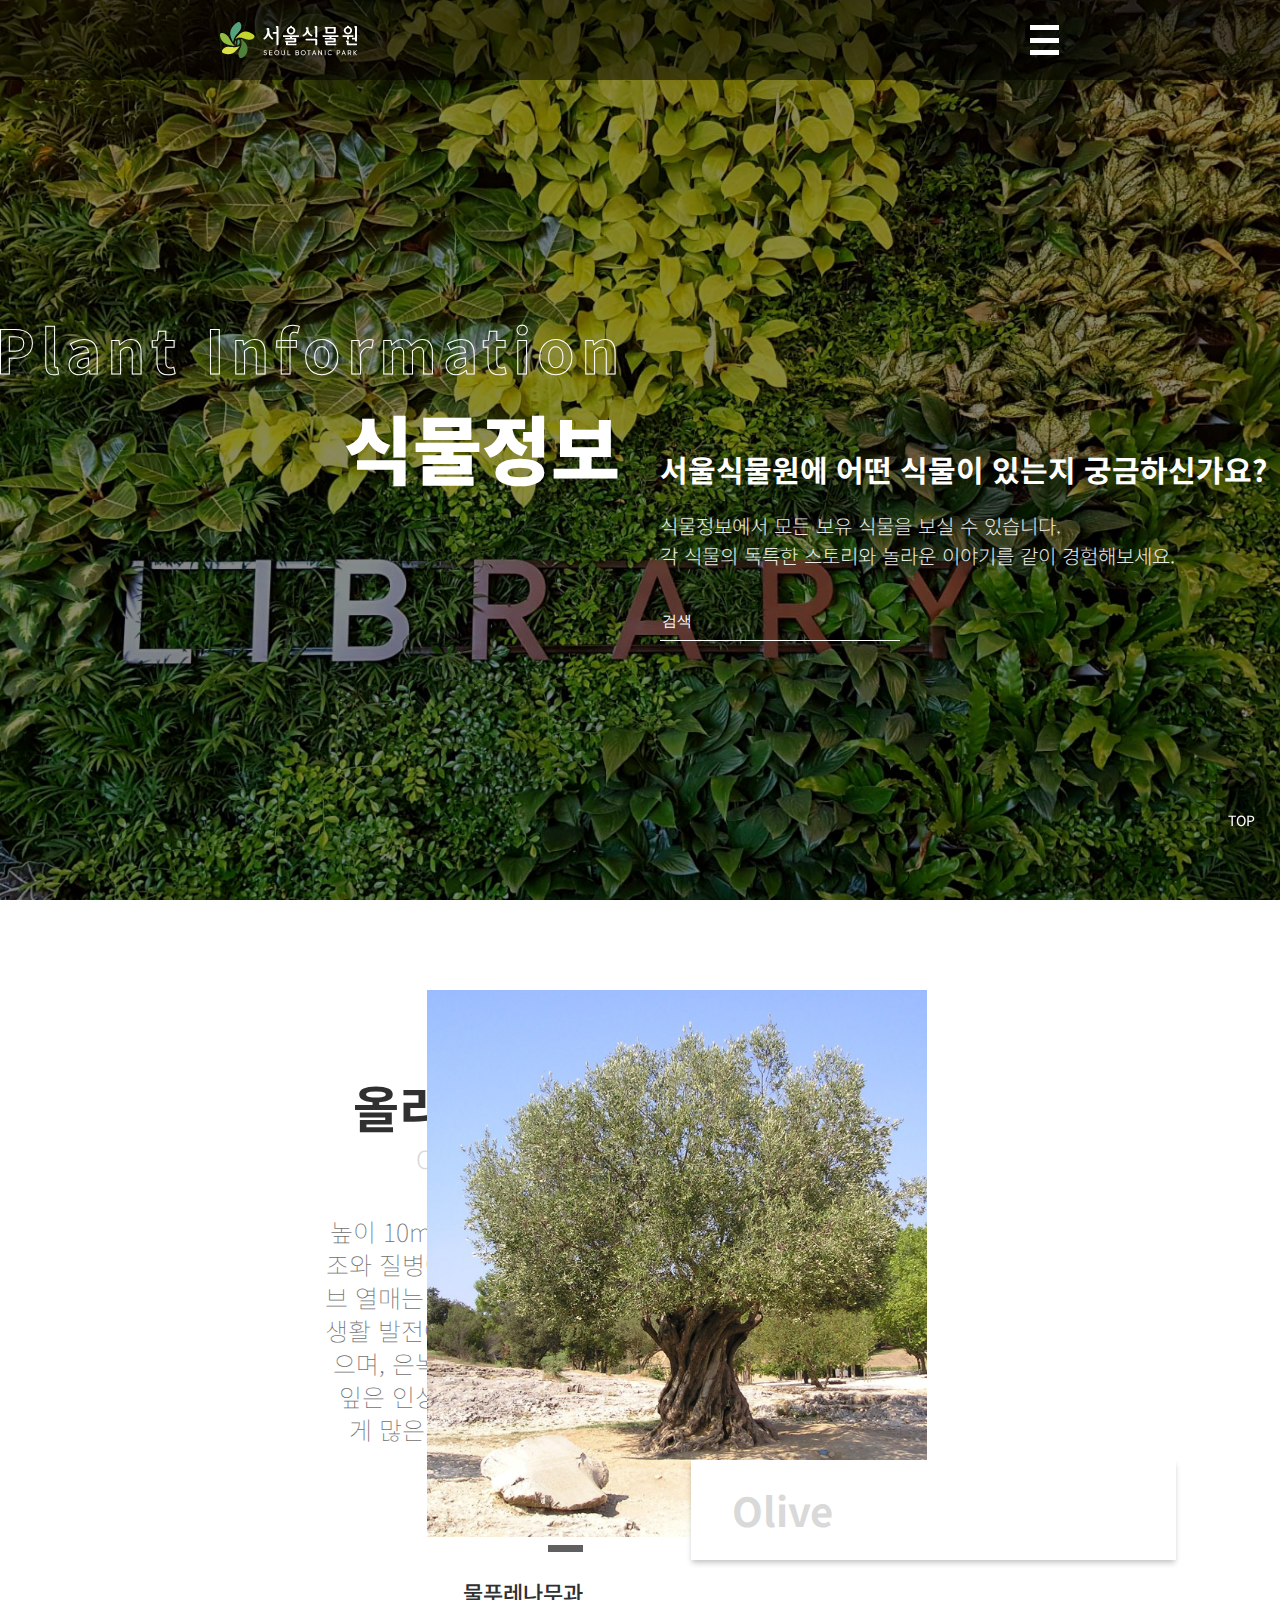
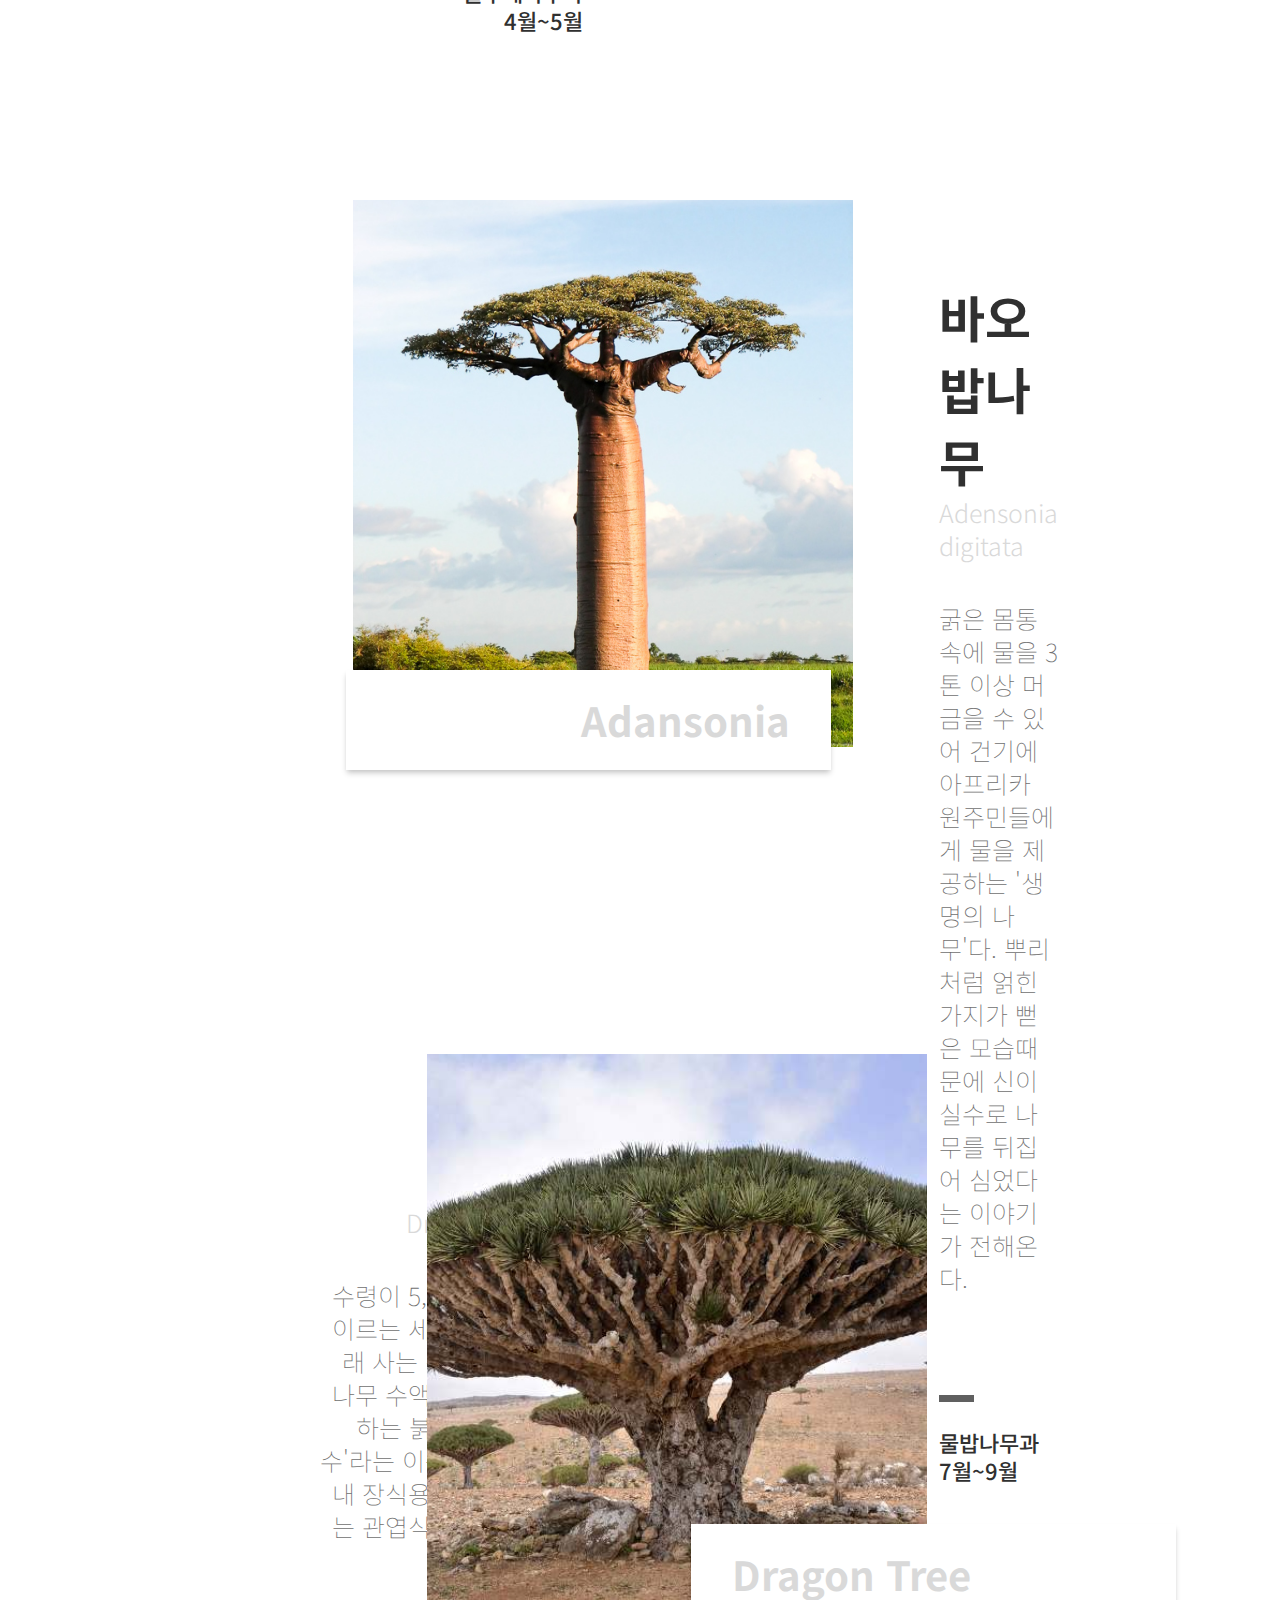
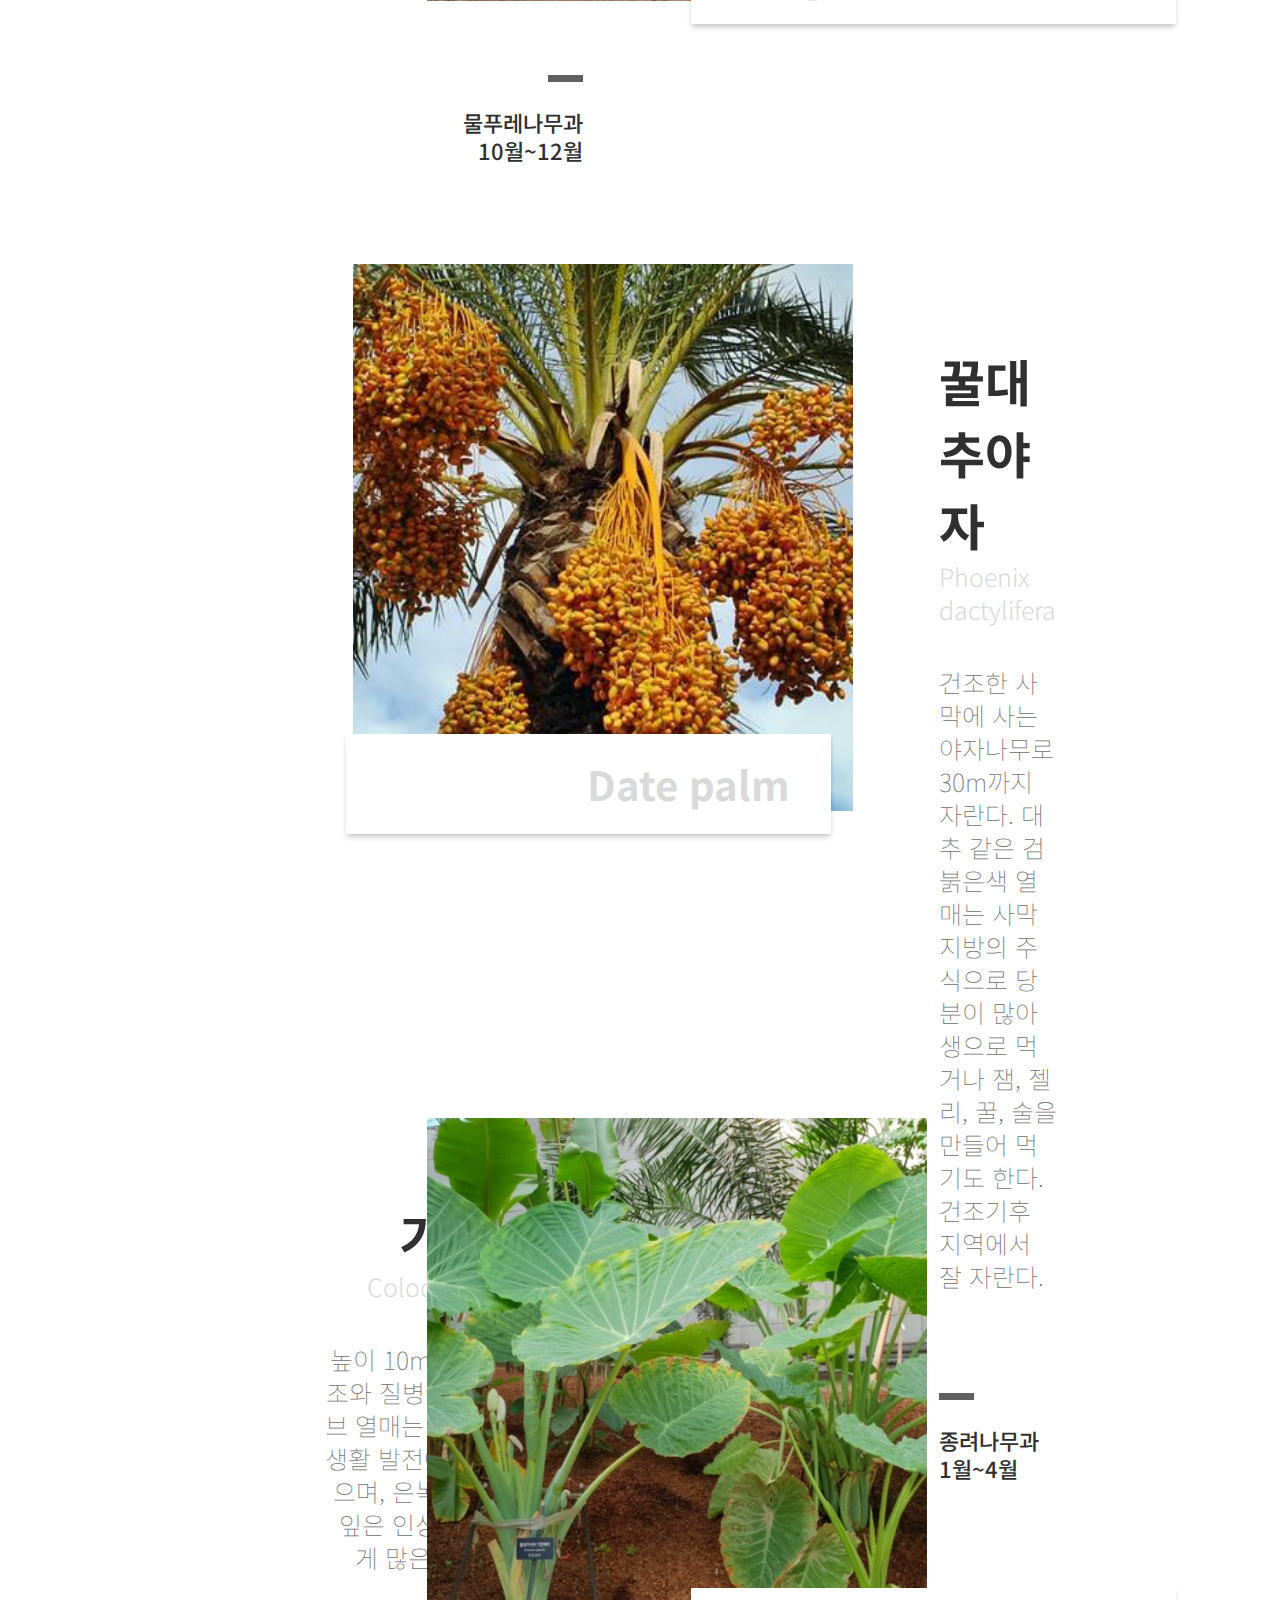
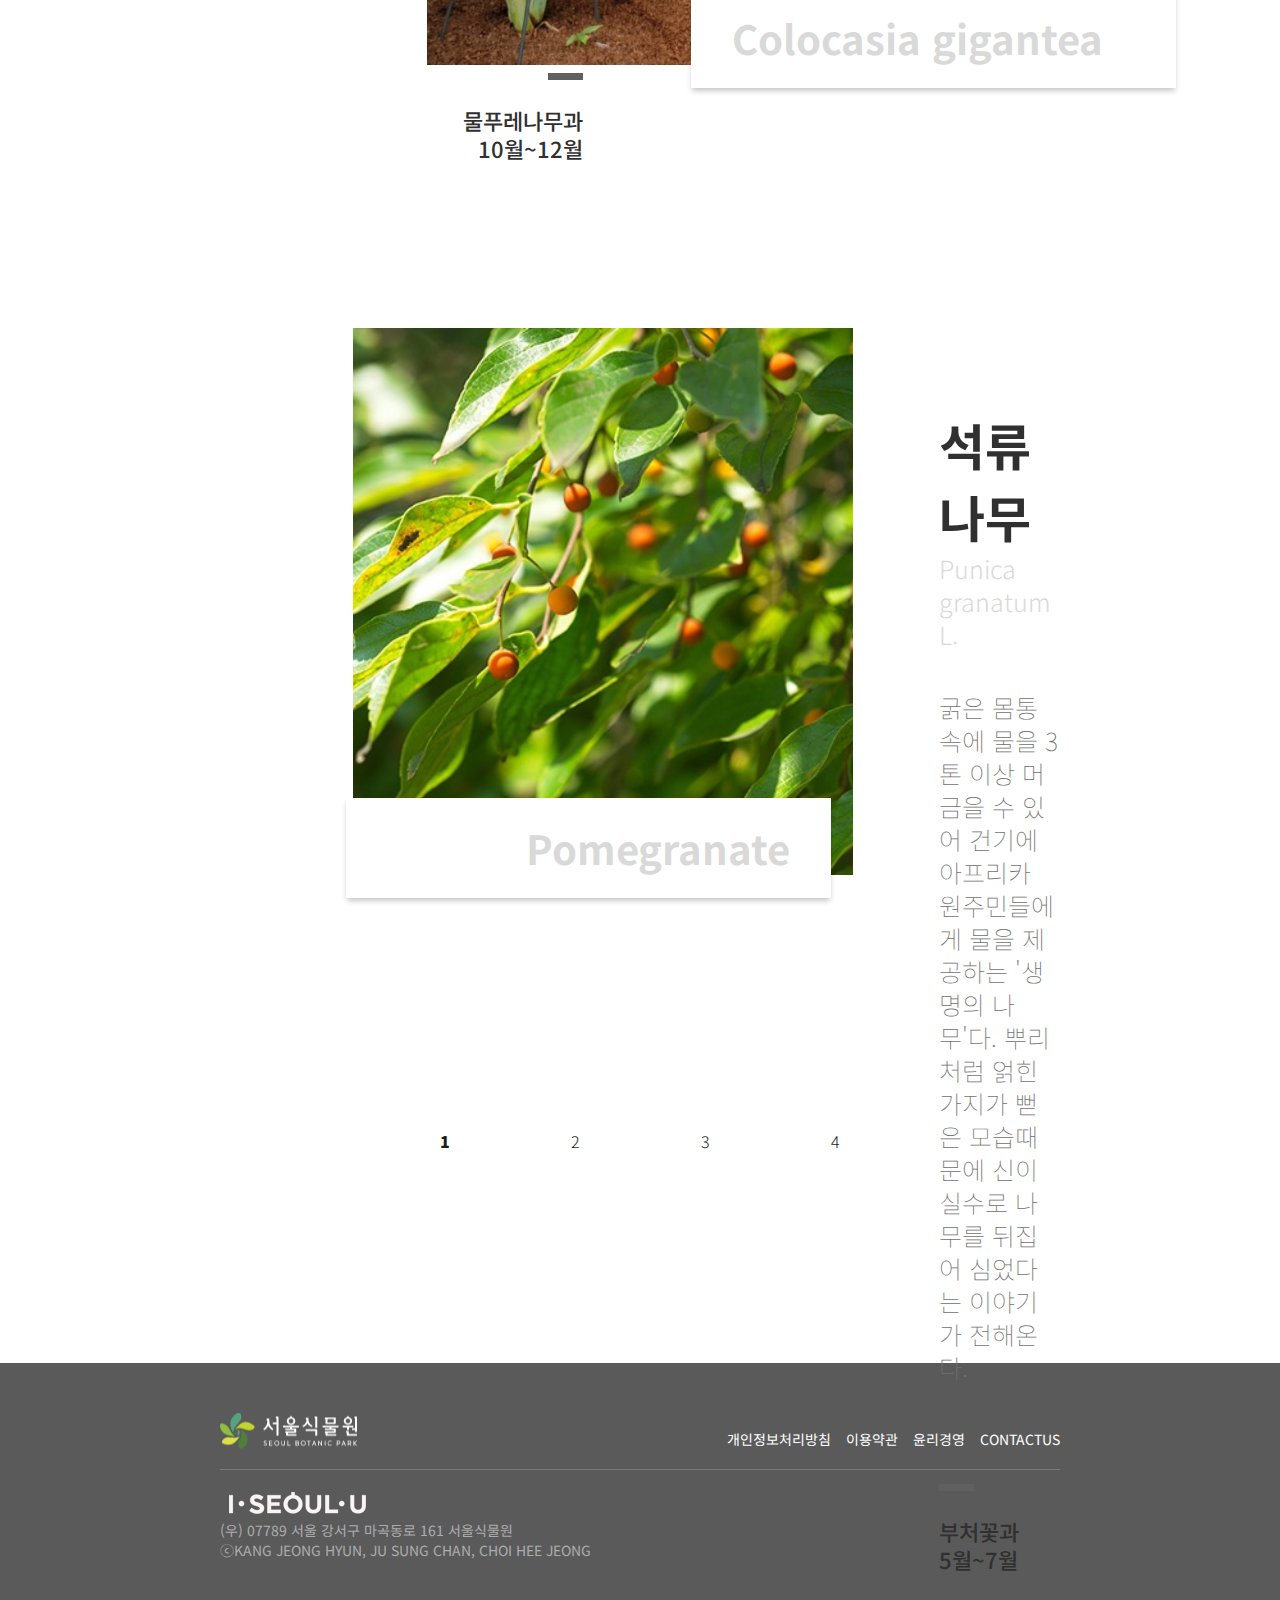
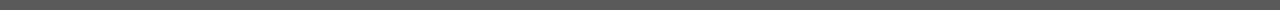
<file: Plant_info/index.html>
<!DOCTYPE html>
<html lang="ko">
<head>
    <meta charset="UTF-8">
    <meta http-equiv="X-UA-Compatible" content="IE=edge">
    <meta name="viewport" content="width=device-width, initial-scale=1.0">
    <title>식물정보</title>

    <link rel="preconnect" href="https://fonts.googleapis.com">
    <link rel="preconnect" href="https://fonts.gstatic.com" crossorigin>
    <link href="https://fonts.googleapis.com/css2?family=Noto+Sans+KR:wght@100;300;400;500;700;900&display=swap" rel="stylesheet">
    
    <link rel="stylesheet" href="https://cdnjs.cloudflare.com/ajax/libs/font-awesome/6.1.1/css/all.min.css" integrity="sha512-KfkfwYDsLkIlwQp6LFnl8zNdLGxu9YAA1QvwINks4PhcElQSvqcyVLLD9aMhXd13uQjoXtEKNosOWaZqXgel0g==" crossorigin="anonymous" referrerpolicy="no-referrer" />
    
    <link rel="stylesheet" href="css/styles.css">
</head>
<body>
    
    <div class="Wrap">

        <header>
            <div class="inheader">
                <a href="../index.html"><div class="hd_logo_wrap"></div></a>
    
                <div class="hd_menu_wrap">
    
                    <div for="hd_map" class="hd_map_icon"><i class="fa-solid fa-map-location-dot hd_map"></i></div>
    
                    <div for="hd_menu" class="hd_menu_icon">
                        <div class="hd_menu_icon_wrap">
                            <div class="hd_menu"></div>
                            <div class="hd_menu"></div>
                            <div class="hd_menu"></div>
                        </div>    
                    </div>
                </div>
            </div>
    
            <div class="hd_nav_wrap">
                <div class="hd_nav_map">
                    <img src="hd_ft_img/map_parking_2.jpg" alt="">
                </div>
                <ul class="hd_nav_menu_wrap">
                    <li class="hd_nav"><a href="../teme_garden/index.html">식 물 원 </a></li>
                    <li class="hd_nav"><a href="../green_house/index.html">시 설 안 내</a></li>
                    <li class="hd_nav"><a href="../exhibition/index.html">프 로 그 램</a></li>
                    <li class="hd_nav"><a href="#">식 물 정 보</a></li>
                    <li class="hd_nav"><a href="../informatio/index.html">이 용 안 내</a></li>
                </ul>
    
            </div>
    
            <button class="hd_button">                
                <a href="#">
                    <div class="button_wrap">
                        <i class="fa-solid fa-arrow-up-long hd_button_icon"></i>
                        <span>TOP</span>
                    </div>
                </a>                
            </button>
    
        </header>
    
        
    
        <!-- header end -->

        <section class="section_0">

            <div class="bg_0">
                <div class="bg_cover_0">
                    <div class="title_wrap_0">
                        <svg xmlns="http://www.w3.org/2000/svg" width="626" height="89" viewBox="0 0 626 89">
                            <text id="Plant_Information" data-name="Plant Information" transform="translate(1 71)" fill="none" stroke="#fff" stroke-width="1" font-size="60" font-family="NotoSansKR-Bold, Noto Sans KR" font-weight="700" letter-spacing="0.101em"><tspan x="0" y="0">Plant Information</tspan></text>
                        </svg>
                        <h2>식물정보</h2>
                    </div>
                    <div class="text_wrap_0">
                        <div class="sub_title"> 서울식물원에 어떤 식물이 있는지 궁금하신가요?</div>
                        <p>
                            식물정보에서 모든 보유 식물을 보실 수 있습니다.<br>
                            각 식물의 독특한 스토리와 놀라운 이야기를 같이 경험해보세요.
                        </p>
                        <form action="">
                            <input type="text" placeholder="검색">
                            <button>
                                <i class="fa-solid fa-arrow-right"></i>
                            </button>
                        </form>
                    </div>
                </div>
            </div>
    
        </section>
        <!-- section_0 end -->

        <section class="section_1">
            <div class="right">

                <div class="im_wrap">

                    <h3 class="title">올리브나무</h3>
                    <div class="s_title">Olea europaea</div>
                    <p class="text">
                        높이 10m까지 자라며 건조와 질병에 강하다.
                        올리브 열매는
                        지중해 지역 식생활 발전에 큰 역할을 했으며,
                        은녹색으로 빛나는 잎은
                        인상주의 화가들에게 많은 사랑을 받았다.
                    </p>
                    
                    <div class="sort">
                        <div class="line"></div>
                        <div>물푸레나무과</div>
                        <div>4월~5월</div>
                    </div>

                </div>

                <div class="img_wrap">
                    <div class="img_box img_1"></div>
                    <h3 class="e_title">Olive</h3>
                </div>
                

            </div>

            <div class="left">

                <div class="img_wrap">
                    <div class="img_box img_2"></div>
                    <h3 class="e_title"> Adansonia</h3>
                </div>

                <div class="im_wrap">

                    <h3 class="title">바오밥나무</h3>
                    <div class="s_title"> Adensonia digitata</div>
                    <p class="text">
                        굵은 몸통 속에 물을 3톤 이상 머금을 수 있어 건기에 
                        아프리카 원주민들에게 물을 제공하는 '생명의 나무'다.
                        뿌리처럼 얽힌 가지가 뻗은 모습때문에 신이 실수로 나무를
                        뒤집어 심었다는 이야기가 전해온다.
                    </p>
                    
                    <div class="sort left_padding">
                        <div class="line"></div>
                        <div>물밥나무과</div>
                        <div>7월~9월</div>
                    </div>

                </div>

            </div>
        </section>

        <section class="section_2"> 
            <div class="right">

                <div class="im_wrap">

                    <h3 class="title">용혈수</h3>
                    <div class="s_title">Dracaena draco</div>
                    <p class="text">
                        수령이 5,000~7,000년에 이르는 세계에서 가장 오래 사는 식물 중 하나다. 
                        나무 수액이 피를 연상케하는 붉은색이라 '용혈수'라는 이름이 붙었다.
                        실내 장식용으로 널리 쓰이는 관엽식물로 많은 종류가 있다.
                    </p>
                    
                    <div class="sort">
                        <div class="line"></div>
                        <div>물푸레나무과</div>
                        <div>10월~12월</div>
                    </div>

                </div>

                <div class="img_wrap">
                    <div class="img_box img_3"></div>
                    <h3 class="e_title">Dragon Tree</h3>
                </div>
                
 
            </div>

            <div class="left">

                <div class="img_wrap">
                    <div class="img_box img_4"></div>
                    <h3 class="e_title"> Date palm</h3>
                </div>

                <div class="im_wrap">

                    <h3 class="title">꿀대추야자</h3>
                    <div class="s_title"> Phoenix dactylifera</div>
                    <p class="text">
                        건조한 사막에 사는 야자나무로 30m까지 자란다. 
                        대추 같은 검붉은색 열매는 사막지방의 주식으로
                        당분이 많아 생으로 먹거나 잼, 젤리, 꿀, 술을 
                        만들어 먹기도 한다. 건조기후 지역에서 잘 자란다.
                    </p>
                   
                    <div class="sort left_padding">
                        <div class="line"></div>
                        <div>종려나무과</div>
                        <div>1월~4월</div>
                    </div>

                </div>

            </div>
        </section> 

        <section class="section_3">
            <div class="right">

                <div class="im_wrap">

                    <h3 class="title">기간테아</h3>
                    <div class="s_title">Colocasia gigantea</div>
                    <p class="text">
                        높이 10m까지 자라며 건조와 질병에 강하다. 
                        올리브 열매는 지중해 지역 
                        식생활 발전에 큰 역할을 했으며,
                        은녹색으로 빛나는 잎은 인상주의 화가들에게 
                        많은 사랑을 받았다
                    </p>
                    
                    <div class="sort">
                        <div class="line"></div>
                        <div>물푸레나무과</div>
                        <div>10월~12월</div>
                    </div>

                </div>

                <div class="img_wrap">
                    <div class="img_box img_5"></div>
                    <h3 class="e_title">Colocasia gigantea</h3>
                </div>
                

            </div>

            <div class="left">

                <div class="img_wrap">
                    <div class="img_box img_6"></div>
                    <h3 class="e_title"> Pomegranate</h3>
                </div>

                <div class="im_wrap">

                    <h3 class="title">석류나무</h3>
                    <div class="s_title"> Punica granatum L.</div>
                    <p class="text">
                        굵은 몸통 속에 물을 3톤 이상 머금을 수 있어 건기에 
                        아프리카 원주민들에게 물을 제공하는 '생명의 나무'다. 
                        뿌리처럼 얽힌 가지가 뻗은 모습때문에 
                        신이 실수로 나무를 뒤집어 심었다는 이야기가 전해온다.
                    </p>
                    
                    <div class="sort left_padding">
                        <div class="line"></div>
                        <div>부처꽃과</div>
                        <div>5월~7월</div>
                    </div>

                </div>

            </div>


        </section>

        <div class="under">
                
            <i class="fa-solid fa-chevron-left"></i>
           
            <ul class="un">
                <li><a href="#">1</a></li>
                <li><a href="#">2</a></li>
                <li><a href="#">3</a></li>
                <li><a href="#">4</a></li>
            </ul>
            <i class="fa-solid fa-chevron-right"></i>
        </div>

        <footer>

            <div class="ft_inner">
    
                <div class="ft_top_wrap">
    
                    <a href="#"><div class="ft_logo"></div></a>
                    <ul class="ft_menu_wrap">
    
                        <a href="#"><li class="ft_menu">개인정보처리방침</li></a>
                        <a href="#"><li class="ft_menu">이용약관</li></a>
                        <a href="#"><li class="ft_menu">윤리경영</li></a>
                        <a href="#"><li class="ft_menu">CONTACTUS</li></a>
    
                    </ul>
    
                </div>
    
                <div class="ft_bottom_wrap">
    
                    <div class="ft_left">
    
                        <div class="ft_seoul"></div>
                        <p>
                            (우) 07789 서울 강서구 마곡동로 161 서울식물원<br>
                            ⓒKANG JEONG HYUN, JU SUNG CHAN, CHOI HEE JEONG
                        </p>
    
                    </div>
    
                </div>
    
            </div>
    
        </footer>

    </div>
    <script src="js/header.js"></script>
    <script src="js/headerreaction.js"></script>
</body>
</html>
</file>
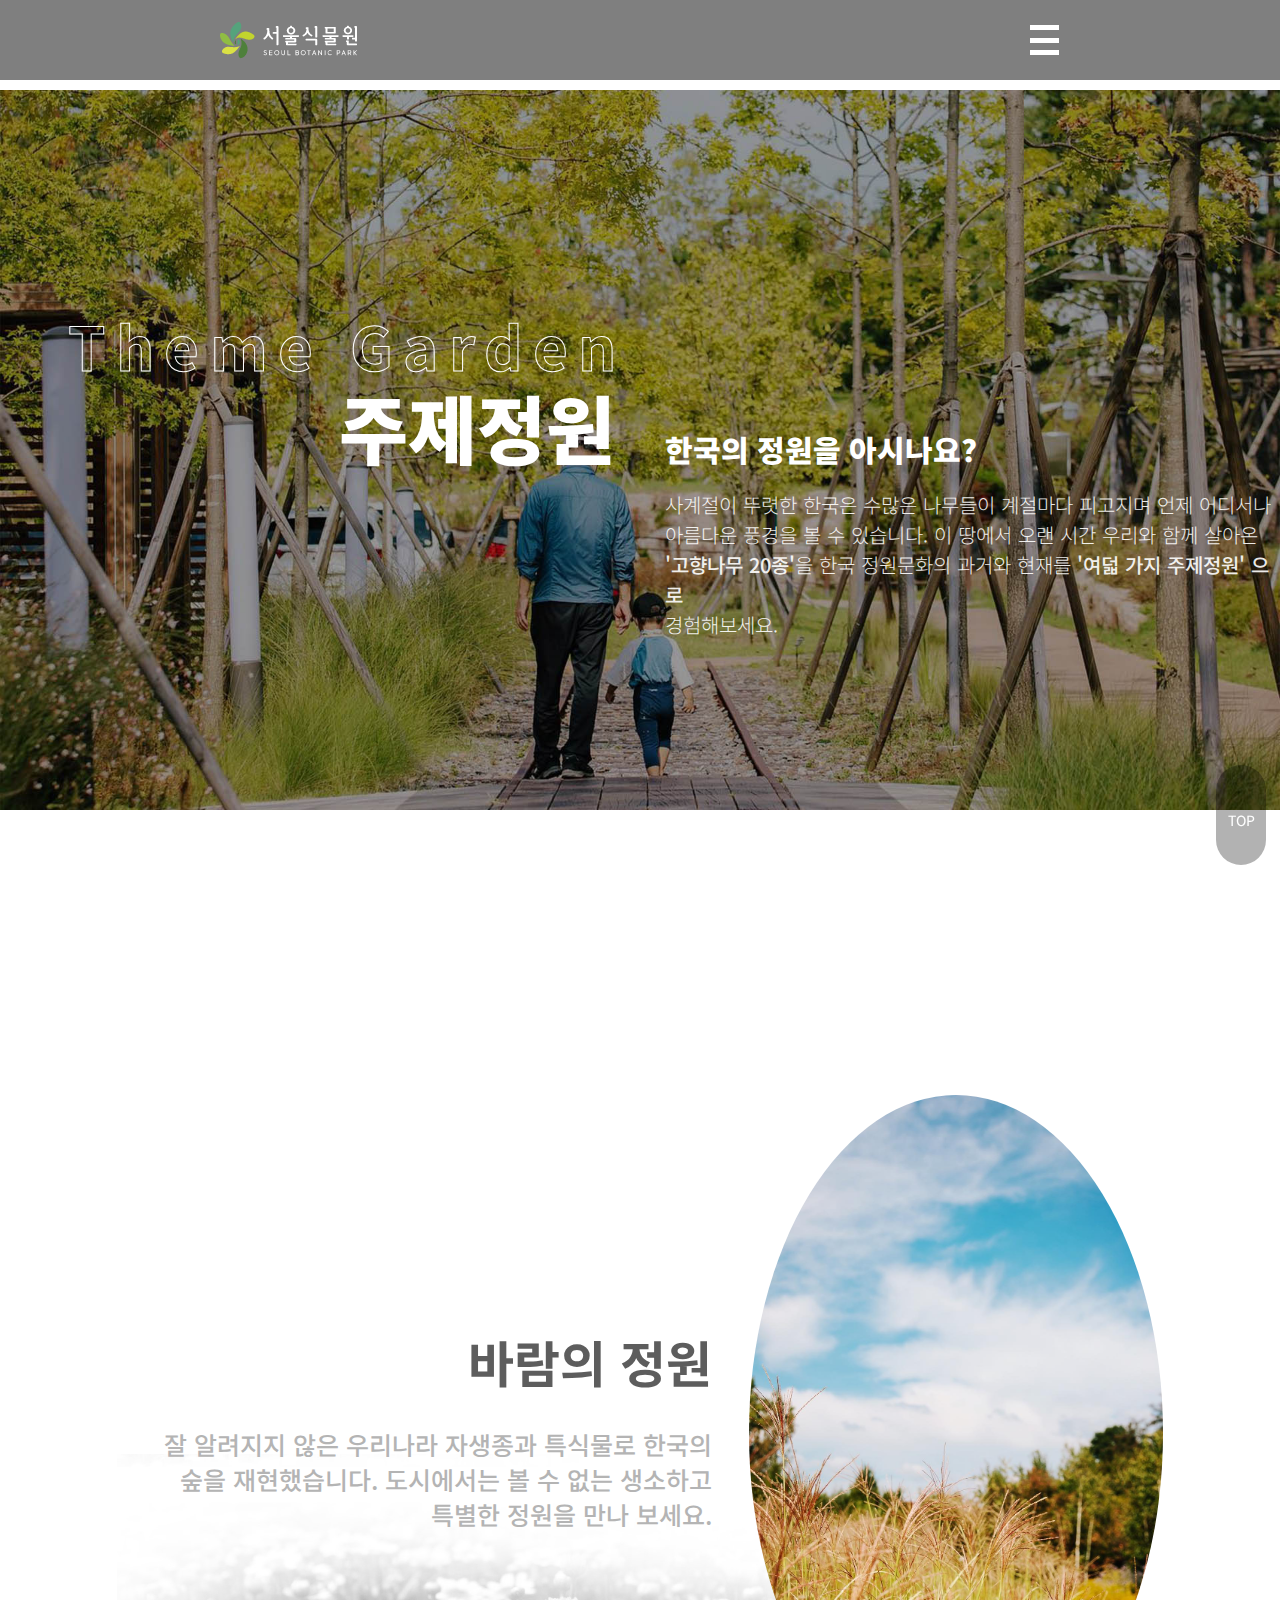
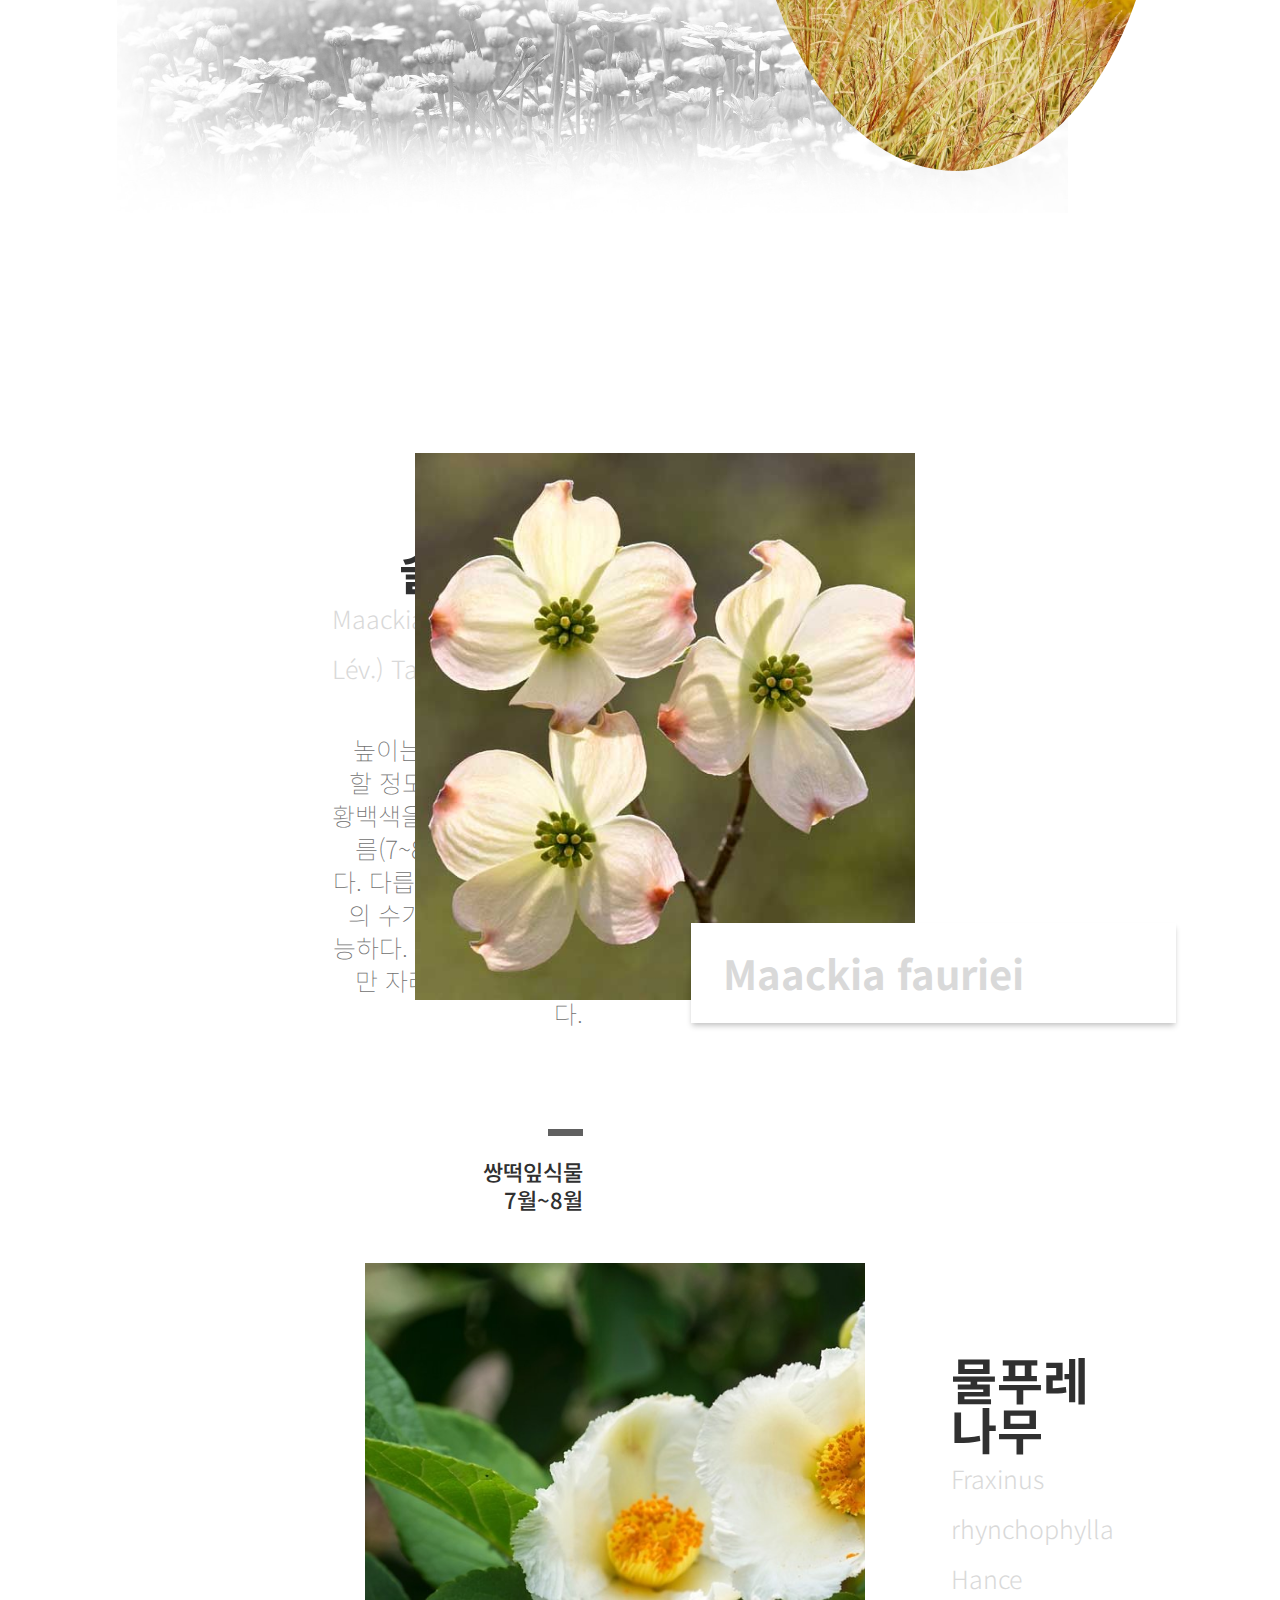
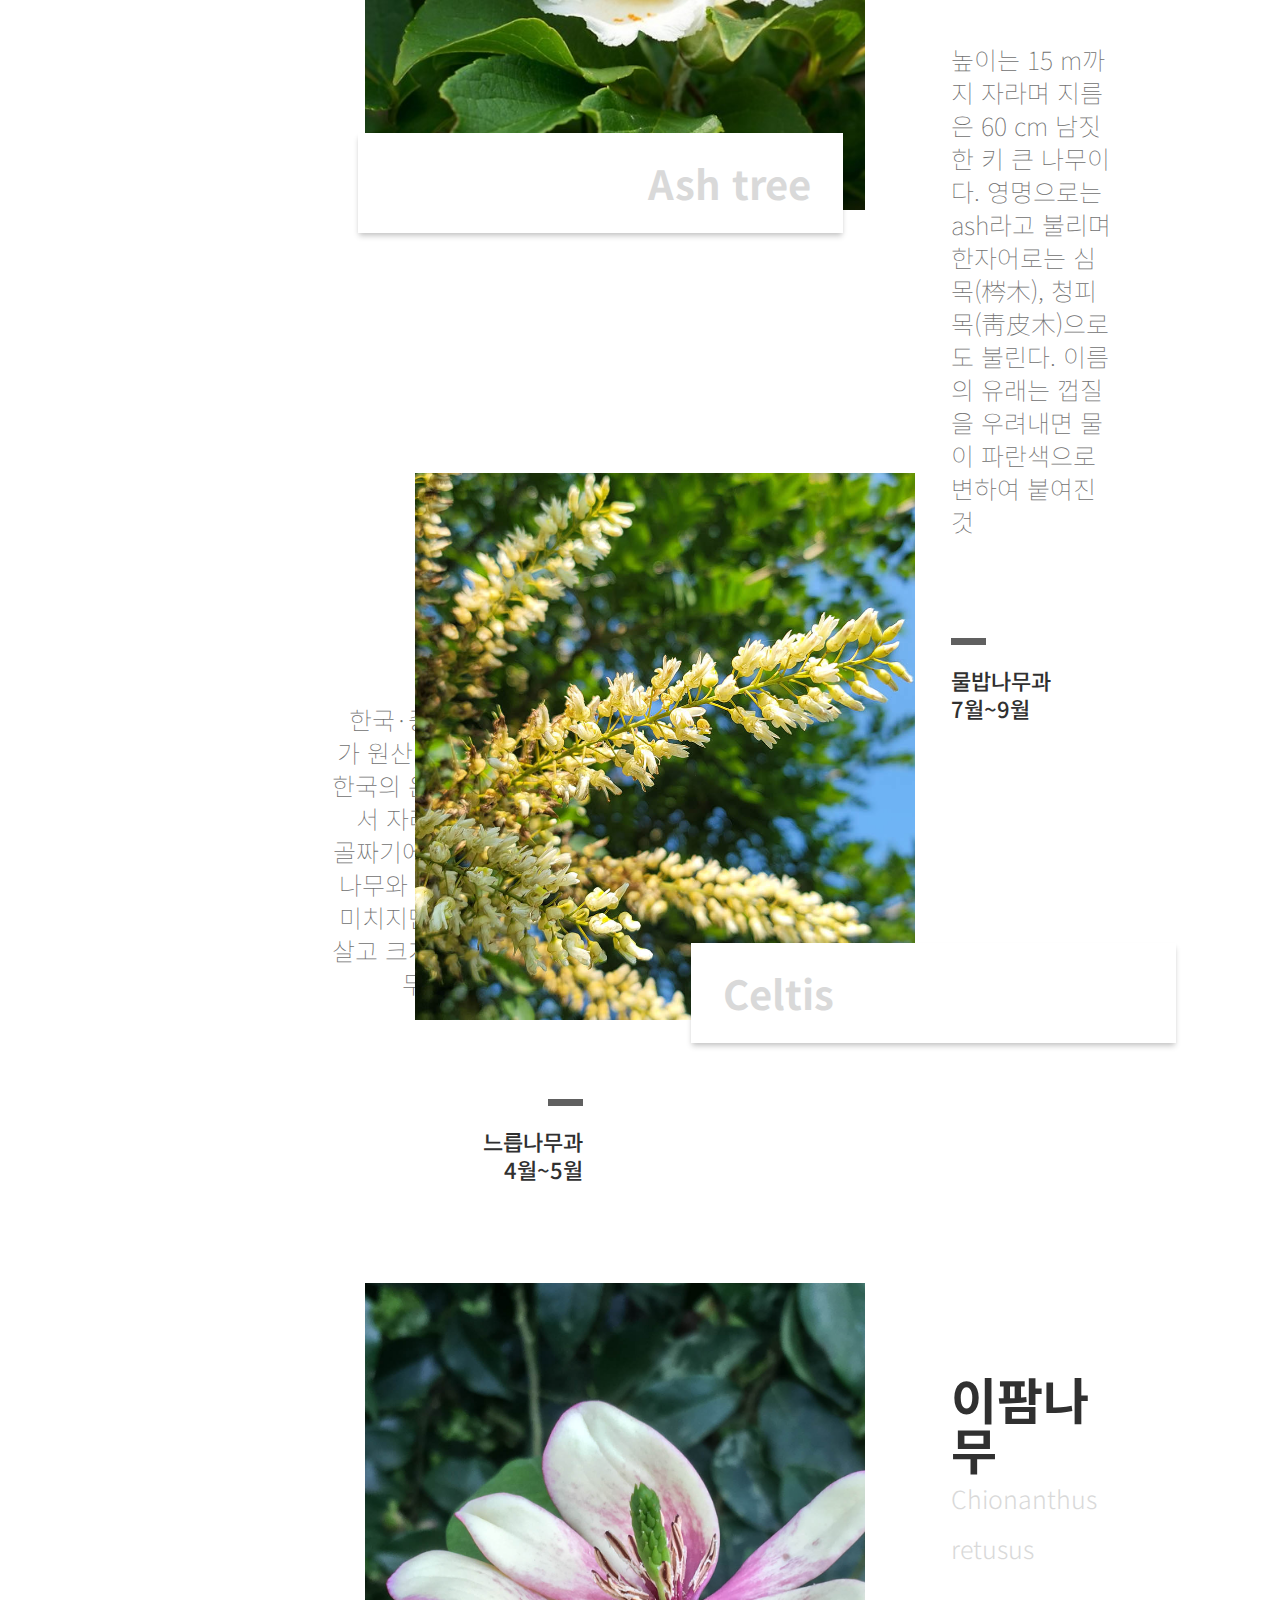
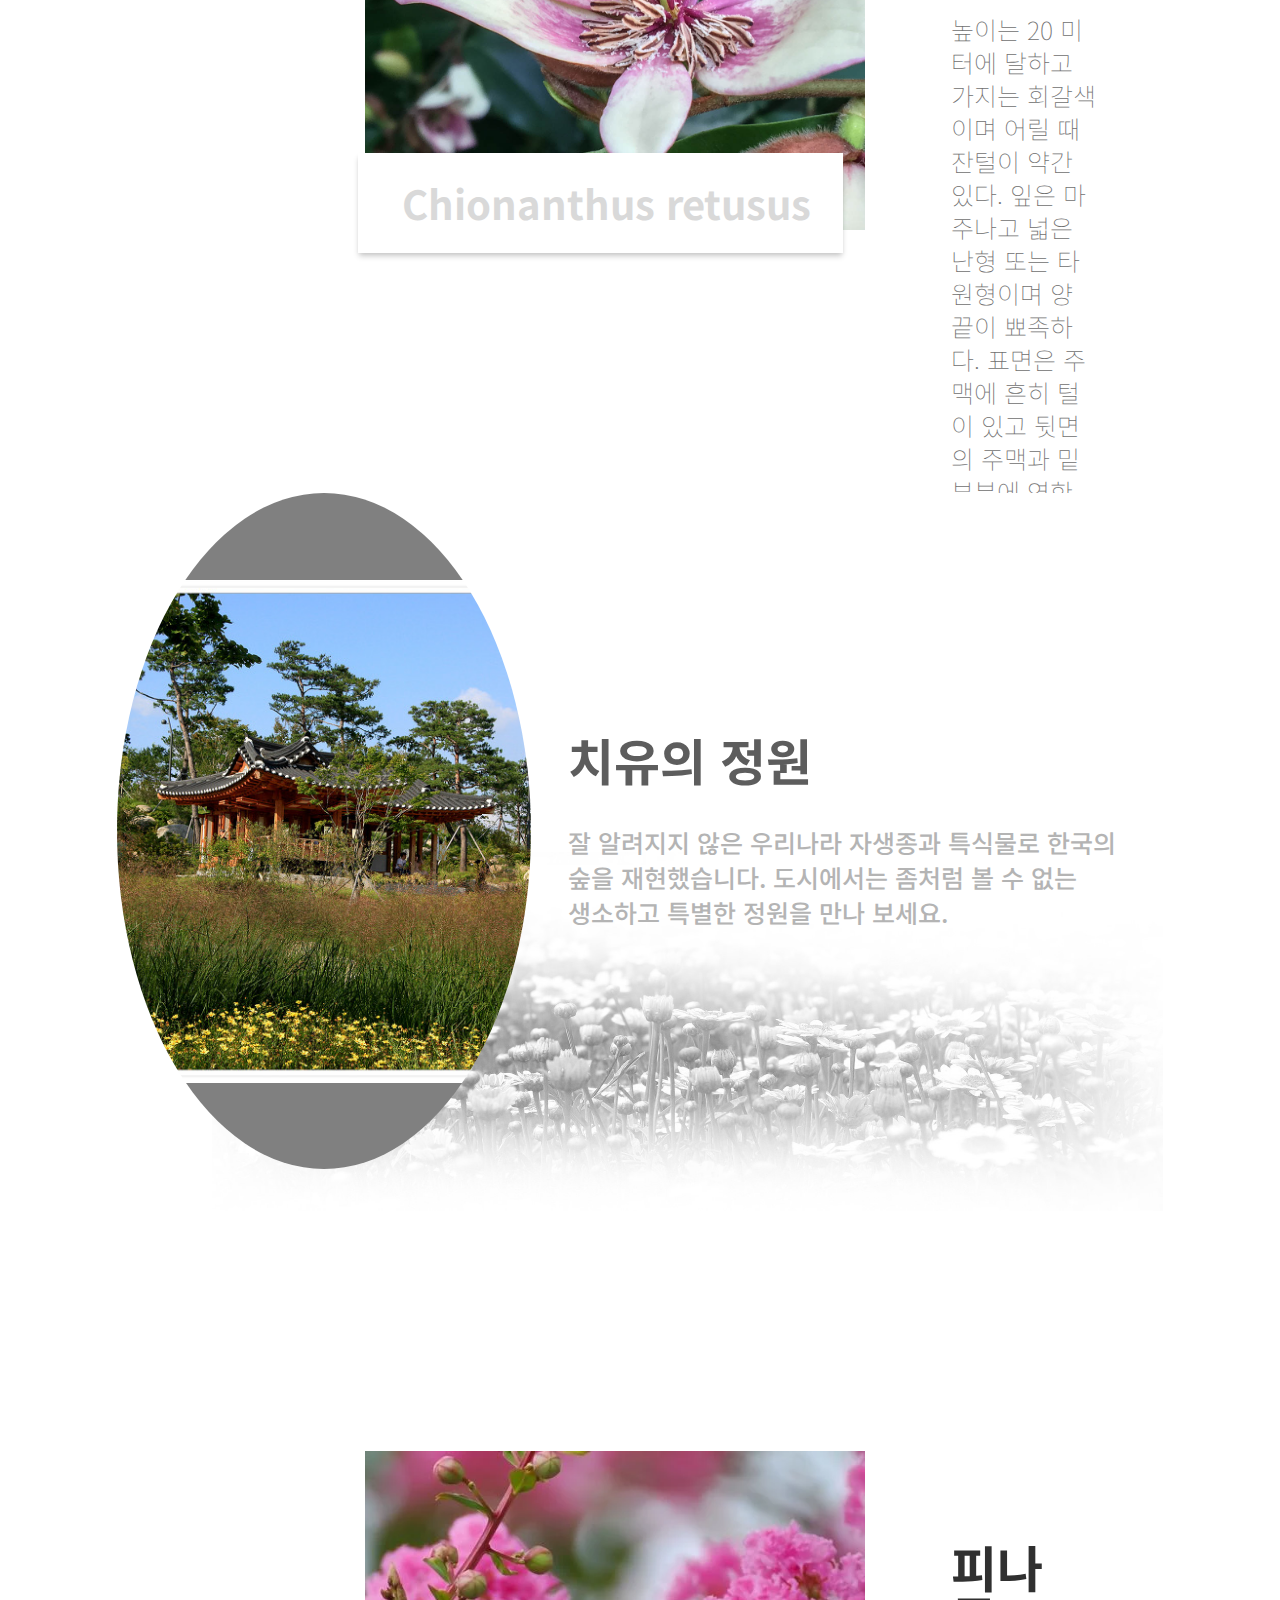
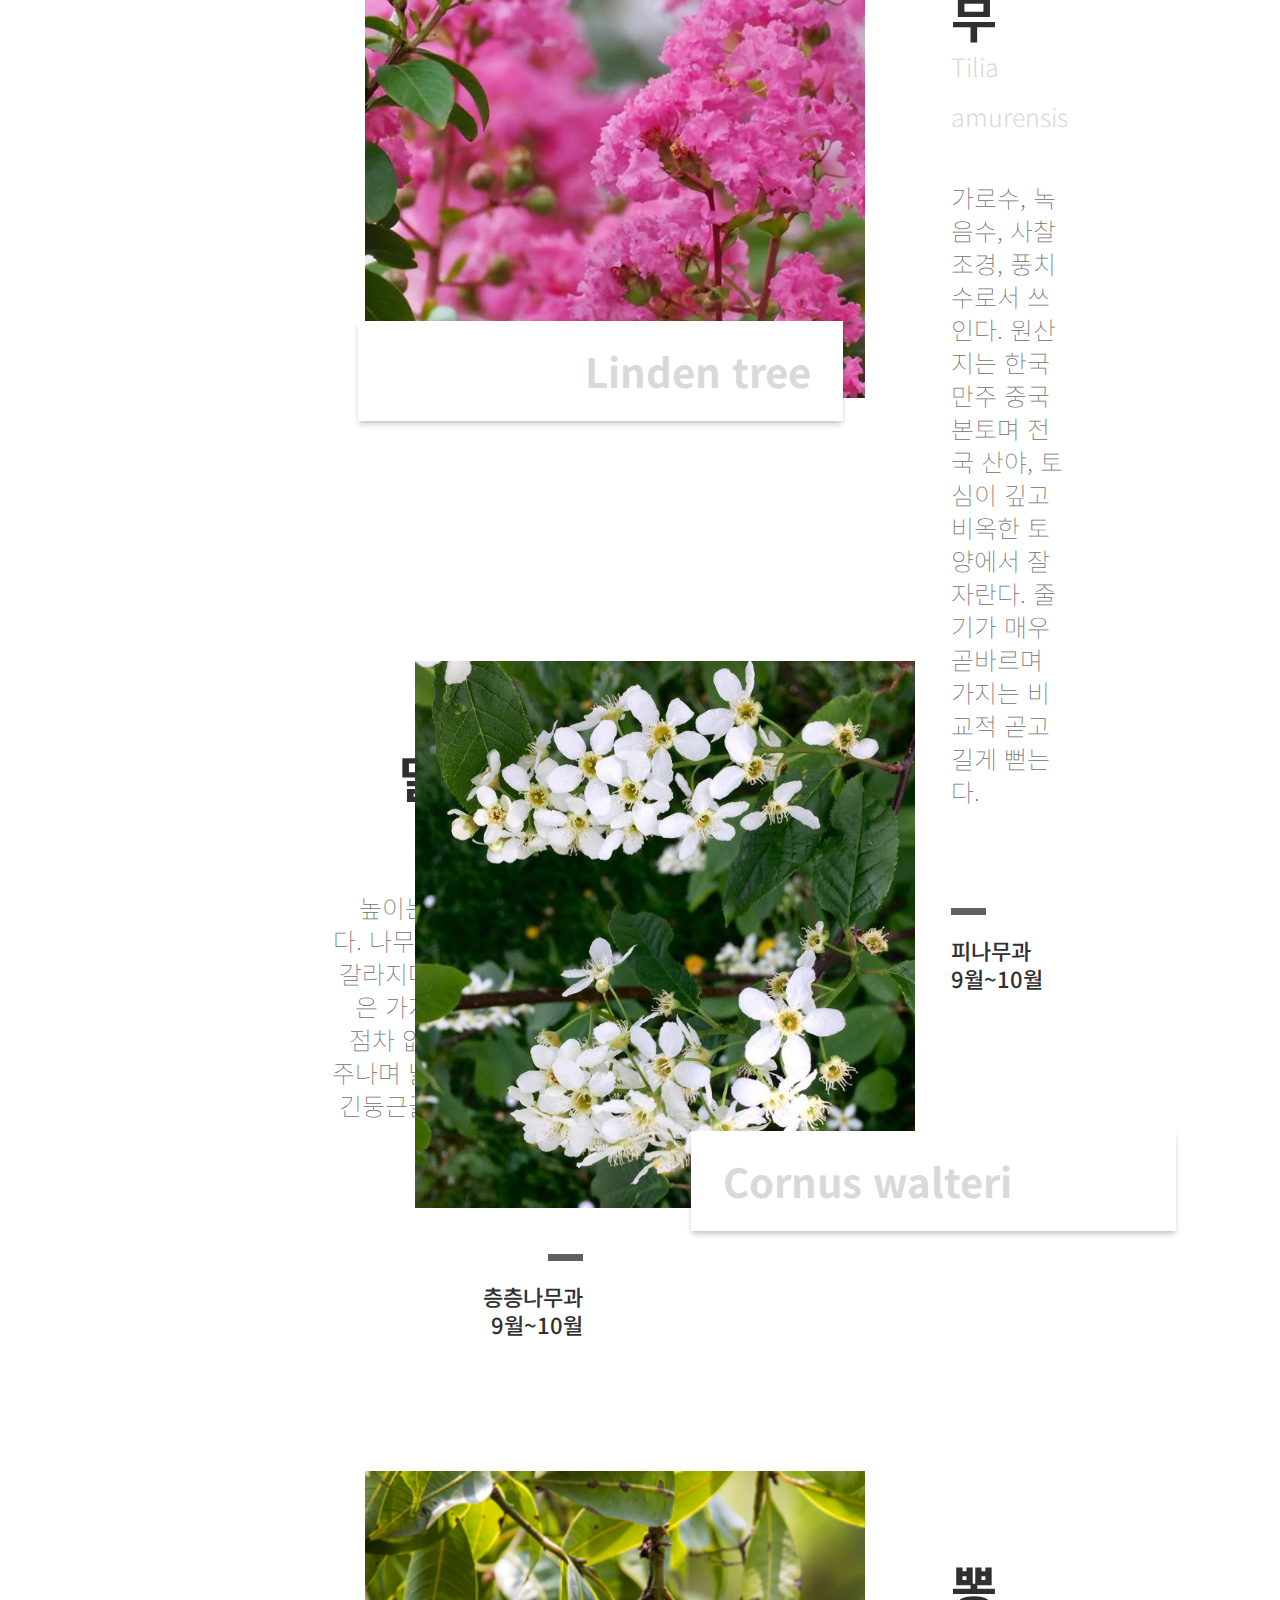
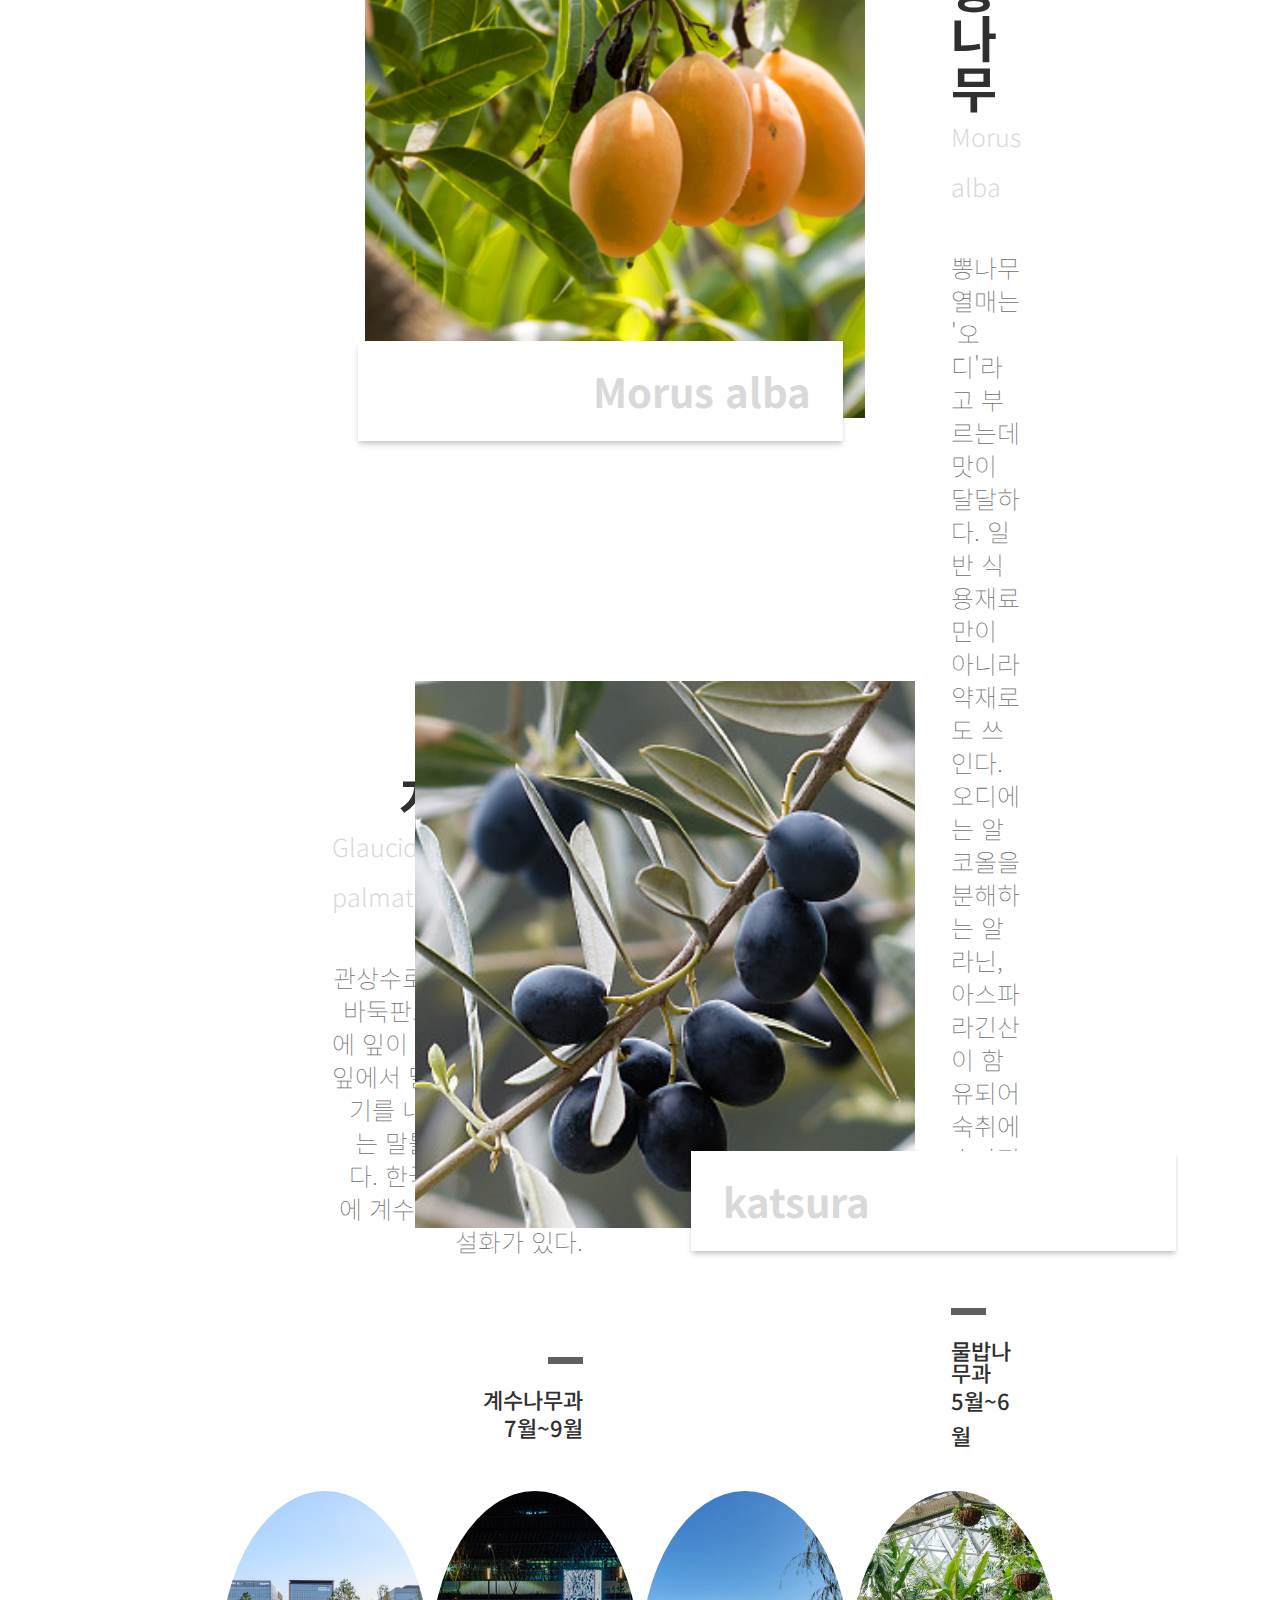
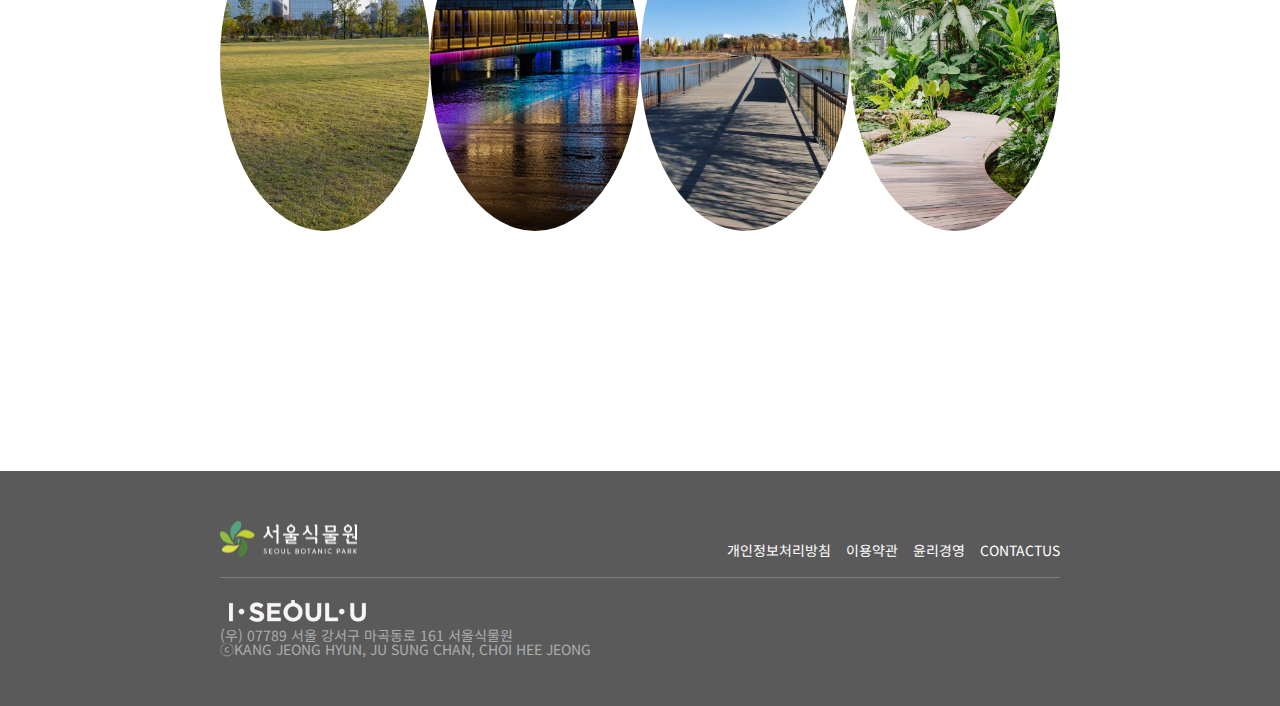
<file: teme_garden/index.html>
<!DOCTYPE html>
<html lang="ko">
<head>
    <meta charset="UTF-8">
    <meta http-equiv="X-UA-Compatible" content="IE=edge">
    <meta name="viewport" content="width=device-width, initial-scale=1.0">
    <title>주제정원</title>
    <link rel="preconnect" href="https://fonts.googleapis.com">
    <link rel="preconnect" href="https://fonts.gstatic.com" crossorigin>
    <link href="https://fonts.googleapis.com/css2?family=Noto+Sans+KR:wght@100;300;400;500;700;900&display=swap" rel="stylesheet">
    
    <link rel="stylesheet" href="https://cdnjs.cloudflare.com/ajax/libs/font-awesome/6.1.1/css/all.min.css" integrity="sha512-KfkfwYDsLkIlwQp6LFnl8zNdLGxu9YAA1QvwINks4PhcElQSvqcyVLLD9aMhXd13uQjoXtEKNosOWaZqXgel0g==" crossorigin="anonymous" referrerpolicy="no-referrer" />
    
    <link rel="stylesheet" href="css/styles.css">
</head>
<body>
    <div class="wrap">

        <header>
            <div class="inheader">
                <a href="../index.html"><div class="hd_logo_wrap"></div></a>
    
                <div class="hd_menu_wrap">
    
                    <div for="hd_map" class="hd_map_icon"><i class="fa-solid fa-map-location-dot hd_map"></i></div>
    
                    <div for="hd_menu" class="hd_menu_icon">
                        <div class="hd_menu_icon_wrap">
                            <div class="hd_menu"></div>
                            <div class="hd_menu"></div>
                            <div class="hd_menu"></div>
                        </div>    
                    </div>
                </div>
            </div>
    
            <div class="hd_nav_wrap">
                <div class="hd_nav_map">
                    <img src="hd_ft_img/map.jpg" alt="">
                </div>
                <ul class="hd_nav_menu_wrap">
                    <li class="hd_nav"><a href="#">식 물 원 </a></li>
                    <li class="hd_nav"><a href="../green_house/index.html">시 설 안 내</a></li>
                    <li class="hd_nav"><a href="../exhibition/index.html">프 로 그 램</a></li>
                    <li class="hd_nav"><a href="../Plant_info/index.html">식 물 정 보</a></li>
                    <li class="hd_nav"><a href="../informatio/index.html">이 용 안 내</a></li>
                </ul>
    
            </div>
    
            <button class="hd_button">                
                <a href="#">
                    <div class="button_wrap">
                        <i class="fa-solid fa-arrow-up-long hd_button_icon"></i>
                        <span>TOP</span>
                    </div>
                </a>                
            </button>
    
        </header>
    
        
    
        <!-- header end -->

        <section class="section_1">
            <div class="s_wrap">
                <div class="title_wrap">
                    <svg xmlns="http://www.w3.org/2000/svg" width="548" height="89" viewBox="0 0 548 89">
                        <text id="Theme_Garden" data-name="Theme Garden" transform="translate(1 71)" fill="none" stroke="#fff" stroke-width="1" font-size="60" font-family="NotoSansKR-Bold, Noto Sans KR" font-weight="700" letter-spacing="0.17em"><tspan x="0" y="0">Theme Garden</tspan></text>
                    </svg>
                    
                    <h3 class="title">
                        주제정원
                    </h3>
                </div>
                <div class="text_wrap">
                    <div class="title_text">
                        한국의 정원을 아시나요?
                    </div>
                    <div class="text">
                        사계절이 뚜렷한 한국은 수많은 나무들이 계절마다 피고지며 언제 어디서나 <br>
                        아름다운 풍경을 볼 수 있습니다. 이 땅에서 오랜 시간 우리와 함께 살아온<br>
                         <span>'고향나무 20종'</span>을 한국 정원문화의 과거와 현재를 <span>'여덟 가지 주제정원' 으로</span><br>
                         경험해보세요.
                    </div>
                </div>
            </div>
        </section>
        <!-- section_1 end -->

        <section class="section_2">
            <img src="img/back_bg.jpg" alt="">
            <div class="s_wrap_2">
                
                <div class="b_img">

                    
                    <div class="text_wrap_2">                        
                        <h3 class="title_2">바람의 정원</h3>
                        <p class="text_2">
                            잘 알려지지 않은 우리나라 자생종과 특식물로 
                            한국의 숲을 재현했습니다.
                            도시에서는 볼 수 없는 생소하고
                            특별한 정원을 만나 보세요.
                        </p>
                    </div>
                </div>
                <div class="c_img">
                    <div class="img_box c_img_1"></div>
                </div>
               
            </div>
               
        </section>
        <!-- section_2 end -->

        <section class="section_3">
            <div class="s_wrap_3">
                <div class="right">

                    <div class="im_wrap">
    
                        <h3 class="title_3">솔비나무</h3>
                        <div class="s_title">	Maackia fauriei (H. Lév.) Takeda</div>
                        <p class="text_3">
                            높이는 거의 10m에 달할 정도로 큰 나무이며, 
                            황백색을 띠는 꽃은 한여름(7~8월 경)에 개화한다.
                            다릅나무보다 작은잎의 수가 많아 구분이 가능하다.
                            한라산 일대에서만 자라는 고유 나무이다.
                        </p>
                        
                        <div class="sort">
                            <div class="line"></div>
                            <div>쌍떡잎식물</div>
                            <div>7월~8월</div>
                        </div>
    
                    </div>
    
                    <div class="img_wrap">
                        <div class="t_img_box t_img_1"></div>
                        <h3 class="e_title">Maackia fauriei</h3>
                    </div>
                    
    
                </div>
    
                <div class="left">
    
                    <div class="img_wrap">
                        <div class="t_img_box t_img_2"></div>
                        <h3 class="e_title"> Ash tree</h3>
                    </div>
    
                    <div class="im_wrap">
    
                        <h3 class="title_3">물푸레나무</h3>
                        <div class="s_title"> Fraxinus rhynchophylla Hance</div>
                        <p class="text_3">
                            높이는 15 m까지 자라며 지름은 60 cm 남짓한 키 큰 나무이다. 
                            영명으로는 ash라고 불리며 한자어로는 심목(梣木), 청피목(靑皮木)으로도 불린다.
                            이름의 유래는 껍질을 우려내면 물이 파란색으로 변하여 붙여진 것
                        </p>
                        
                        <div class="sort left_padding">
                            <div class="line"></div>
                            <div>물밥나무과</div>
                            <div>7월~9월</div>
                        </div>
    
                    </div>
    
                </div>

                <div class="right">

                    <div class="im_wrap">
    
                        <h3 class="title_3">팽나무</h3>
                        <div class="s_title">Celtis sinensis</div>
                        <p class="text_3">
                            한국·중국 등 동아시아가 원산이다.
                            중국, 일본, 한국의 온대 남부 이남에서 자라며, 
                            산기슭이나 골짜기에서 자란다. 은행나무와 느티나무에는 못 미치지만 
                            버금가게 오래 살고 크게 자라서 정자나무로 많이 심었다. 
   
                        </p>
                        
                        <div class="sort">
                            <div class="line"></div>
                            <div>느릅나무과</div>
                            <div>4월~5월</div>
                        </div>
    
                    </div>
    
                    <div class="img_wrap">
                        <div class="t_img_box t_img_3"></div>
                        <h3 class="e_title">Celtis</h3>
                    </div>
                    
    
                </div>
    
                <div class="left">
    
                    <div class="img_wrap">
                        <div class="t_img_box t_img_4"></div>
                        <h3 class="e_title"> Chionanthus retusus</h3>
                    </div>
    
                    <div class="im_wrap">
    
                        <h3 class="title_3">이팜나무</h3>
                        <div class="s_title"> Chionanthus retusus</div>
                        <p class="text_3">
                            높이는 20 미터에 달하고 가지는 회갈색이며 어릴 때 잔털이 약간 있다.
                            잎은 마주나고 넓은 난형 또는 타원형이며 양 끝이 뾰족하다. 
                            표면은 주맥에 흔히 털이 있고 뒷면의 주맥과 밑부분에 연한 갈색 털이 있다.
                        </p>
                        
                        <div class="sort left_padding">
                            <div class="line"></div>
                            <div>물밥나무과</div>
                            <div>7월~9월</div>
                        </div>
    
                    </div>
    
                </div>
            </div>

        </section>

        <section class="section_4">
            <img src="img/back_bg.jpg" alt="">
            <div class="s_wrap_2">
                
                <div class="c_img">
                    <div class="img_box c_img_1"></div>
                </div>

                <div class="b_img">
                    <div class="text_wrap_2">
                        <h3 class="title_2">치유의 정원</h3>
                        <p class="text_2">
                            잘 알려지지 않은 우리나라 자생종과 특식물로 한국의 숲을 재현했습니다. 
                            도시에서는 좀처럼 볼 수 없는 생소하고 특별한 정원을 
                            만나 보세요.
                        </p>
                    </div>
                </div>
               
            </div>
        </section>

        <section class="section_5">
            <div class="s_wrap_3">

                <div class="left">
    
                    <div class="img_wrap">
                        <div class="t_img_box t_img_5"></div>
                        <h3 class="e_title">Linden tree</h3>
                    </div>
    
                    <div class="im_wrap">
    
                        <h3 class="title_3">피나무</h3>
                        <div class="s_title"> Tilia amurensis</div>
                        <p class="text_3">
                            가로수, 녹음수, 사찰조경, 풍치수로서 쓰인다. 
                            원산지는 한국 만주 중국본토며 전국 산야, 토심이 깊고 
                            비옥한 토양에서 잘 자란다. 
                            줄기가 매우 곧바르며 가지는 비교적 곧고 길게 뻗는다.
                        </p>
                        
                        <div class="sort left_padding">
                            <div class="line"></div>
                            <div>피나무과</div>
                            <div>9월~10월</div>
                        </div>
    
                    </div>
    
                </div>
                <div class="right">

                    <div class="im_wrap">
    
                        <h3 class="title_3">말채나무</h3>
                        <div class="s_title">Cornus walteri</div>
                        <p class="text_3">
                            높이는 10미터 정도이다. 나무껍질은 그물처럼 갈라지며 
                            흑갈색이고 작은 가지에 털이 있으나 점차 없어진다. 
                            잎은 마주나며 넓은 달걀꼴 또는 긴둥근꼴이고 표면에 복모가 약간 있다. 
                        </p>
                        
                        <div class="sort">
                            <div class="line"></div>
                            <div>층층나무과</div>
                            <div>9월~10월</div>
                        </div>
    
                    </div>
    
                    <div class="img_wrap">
                        <div class="t_img_box t_img_6"></div>
                        <h3 class="e_title">Cornus walteri</h3>
                    </div>
                    
    
                </div>
                <div class="left">
    
                    <div class="img_wrap">
                        <div class="t_img_box t_img_7"></div>
                        <h3 class="e_title">Morus alba</h3>
                    </div>
    
                    <div class="im_wrap">
    
                        <h3 class="title_3">뽕나무</h3>
                        <div class="s_title"> Morus alba</div>
                        <p class="text_3">
                            뽕나무 열매는 '오디'라고 부르는데 맛이 달달하다. 
                            일반 식용재료만이 아니라 약재로도 쓰인다. 
                            오디에는 알코올을 분해하는 알라닌, 아스파라긴산이 함유되어 숙취에 효과적이다.
                        </p>
                        
                        <div class="sort left_padding">
                            <div class="line"></div>
                            <div>물밥나무과</div>
                            <div>5월~6월</div>
                        </div>
    
                    </div>
    
                </div>
                <div class="right">

                    <div class="im_wrap">
    
                        <h3 class="title_3">계수나무</h3>
                        <div class="s_title">Glaucidium palmatum</div>
                        <p class="text_3">
                            관상수로 심으며, 목재를 바둑판으로도 쓴다.
                            9월에 잎이 노랗게 물들면서 잎에서 달콤한 솜사탕 향기를 내뿜는데, 
                            이 향기는 말톨으로 인한 것이다.
                            한국과 일본에는 달에 계수나무가 자란다는 설화가 있다. 
                        </p>
                        
                        <div class="sort">
                            <div class="line"></div>
                            <div>계수나무과</div>
                            <div>7월~9월</div>
                        </div>
    
                    </div>
    
                    <div class="img_wrap">
                        <div class="t_img_box t_img_8"></div>
                        <h3 class="e_title">katsura</h3>
                    </div>
                    
    
                </div>

            </div>
        </section>

        <section class="section_6">
            <div class="s_wrap_4">
                <div class="c_select"> 
                    <div class="c_img_cover">
                         <a href="#"> 열린숲<br/>바로가기 </a> 
                    </div> 
                </div>
                <div class="c_select"> 
                    <div class="c_img_cover">
                         <a href="#"> 호수원<br/>바로가기 </a> 
                    </div> 
                </div>
                <div class="c_select"> 
                    <div class="c_img_cover">
                         <a href="#"> 습지원<br/>바로가기 </a> 
                    </div> 
                </div>
                <div class="c_select"> 
                    <div class="c_img_cover">
                         <a href="../green_house/index.html"> 온실<br/>바로가기 </a> 
                    </div> 
                </div>
            </div>
        </section>

        <footer>

            <div class="ft_inner">
    
                <div class="ft_top_wrap">
    
                    <a href="#"><div class="ft_logo"></div></a>
                    <ul class="ft_menu_wrap">
    
                        <a href="#"><li class="ft_menu">개인정보처리방침</li></a>
                        <a href="#"><li class="ft_menu">이용약관</li></a>
                        <a href="#"><li class="ft_menu">윤리경영</li></a>
                        <a href="#"><li class="ft_menu">CONTACTUS</li></a>
    
                    </ul>
    
                </div>
    
                <div class="ft_bottom_wrap">
    
                    <div class="ft_left">
    
                        <div class="ft_seoul"></div>
                        <p>
                            (우) 07789 서울 강서구 마곡동로 161 서울식물원<br>
                            ⓒKANG JEONG HYUN, JU SUNG CHAN, CHOI HEE JEONG
                        </p>
    
                    </div>
    
                </div>
    
            </div>
    
        </footer>

    </div>
    <script src="js/header.js"></script>
    <script src="js/headerreaction.js"></script>
</body>
</html>
</file>
<file: css/style.css>
@import url(reset.css);
@import url(common.css);
@import url(component/header.css);
@import url(component/section_1.css);
@import url(component/section_2.css);
@import url(component/section_3.css);
@import url(component/section_4.css);
@import url(component/section_5.css);
@import url(component/footer.css);
</file>
<file: informatio/css/style.css>
@import url(reset.css);
@import url(common.css);
@import url(component/header.css);
@import url(component/section_0.css);
@import url(component/section_1.css);
@import url(component/section_2.css);
@import url(component/section_3.css);
@import url(component/footer.css);
</file>
<file: Plant_info/css/styles.css>
@import url(reset.css);
@import url(common.css);
@import url(component/header.css);
@import url(component/section_0.css);
@import url(component/section.css);
@import url(component/footer.css);
</file>
<file: teme_garden/css/styles.css>
@import url(reset.css);
@import url(common.css);
@import url(header.css);
@import url(section_1.css);
@import url(section_2.css);
@import url(section_3.css);
@import url(section_4.css);
@import url(section_5.css);
@import url(section_6.css);
@import url(footer.css);
</file>
